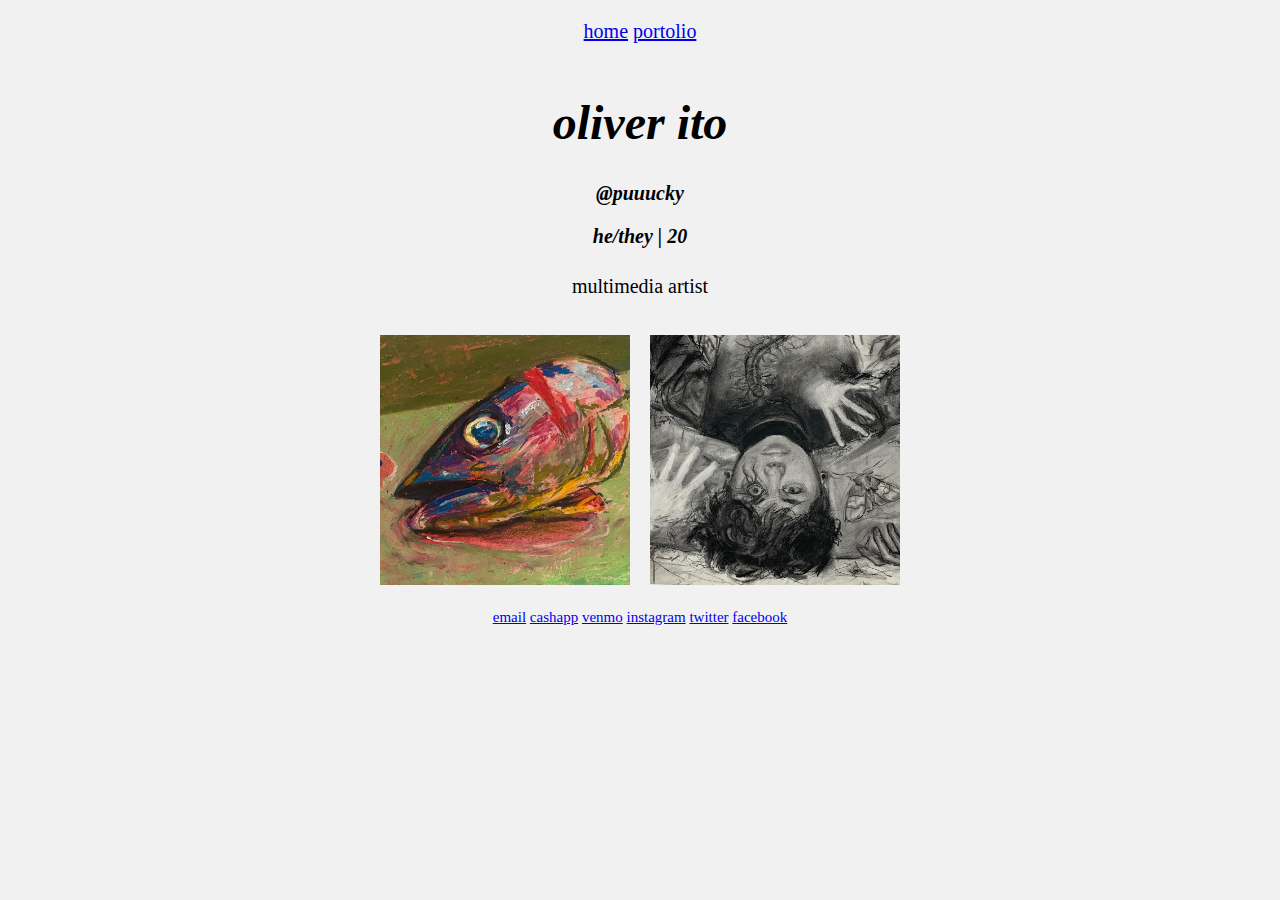
<file: index.html>
<!DOCTYPE html>
<html>
    <head>
        <link rel="stylesheet" href="style.css"/>
    </head>
    <body>
        <header>
            <a href="index.html">home</a>
            <a href="portfolio.html">portolio</a>
        </header>
        <h1>oliver ito</h1>
        <h3>@puuucky</h3>
        <h3>he/they | 20</h3>
        <h4>multimedia artist</h4>
        <div class="highlights">
            <a href="fish.html"><img src="images/fish/fish.png"></a>
            <a href="bugs.html"><img src="images/bugs/bugs.png"></a>
        </div>
        <footer>
            <a href="https://oliverito0522@gmail.com/">email</a>
            <a href="https://cash.app/$puucky/">cashapp</a>
            <a href="https://account.venmo.com/u/Oliver-Ito">venmo</a>
            <a href="https://www.instagram.com/accounts/login/?next=https%3A%2F%2Fwww.instagram.com%2Foliver._.ito%2F">instagram</a>
            <a href="https://twitter.com/puuucky/">twitter</a>
            <a href="https://www.facebook.com/people/Oliver-Ito/pfbid06NyCzQUuT5CxAZ95E8x7gtzbTpG7T5nWSc4dfMFQCYoJr97qWYxPZqpnJka61YYSl/">facebook</a>
        </footer>
    </body>
</html>
</file>
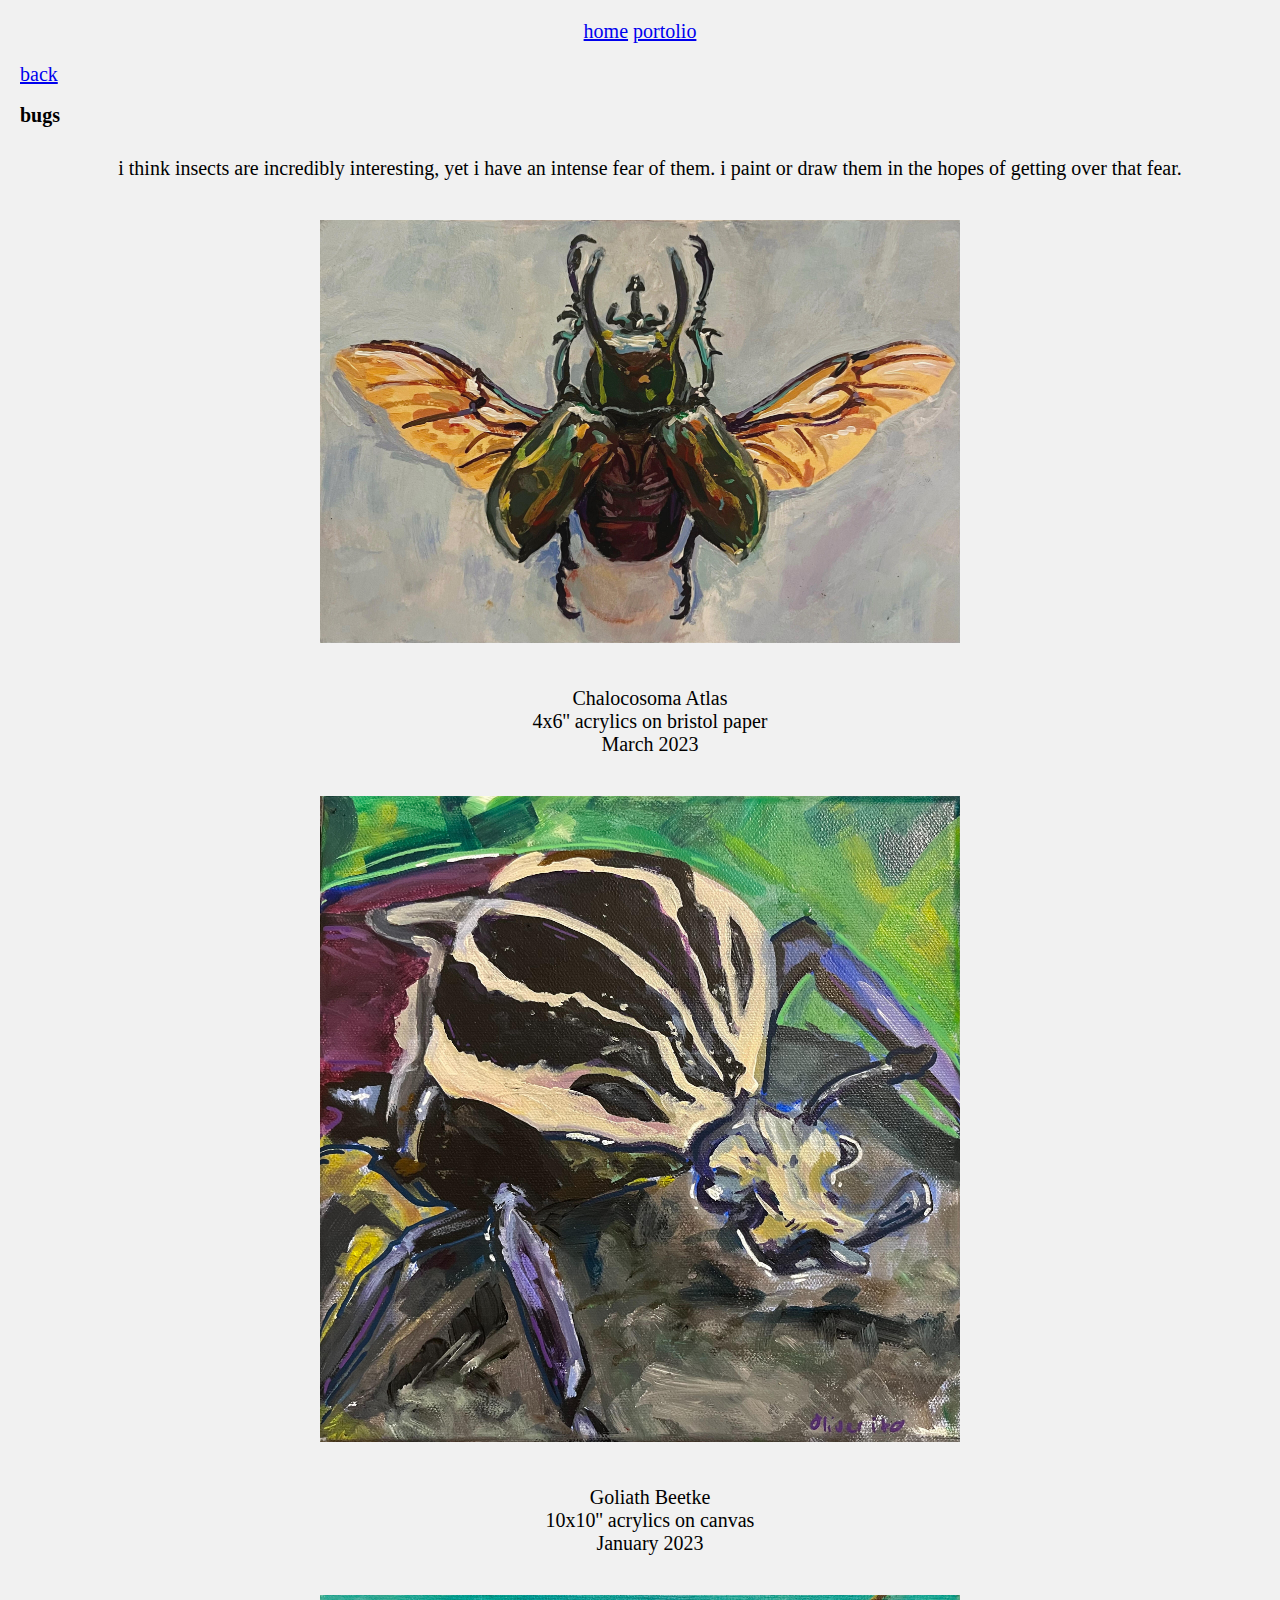
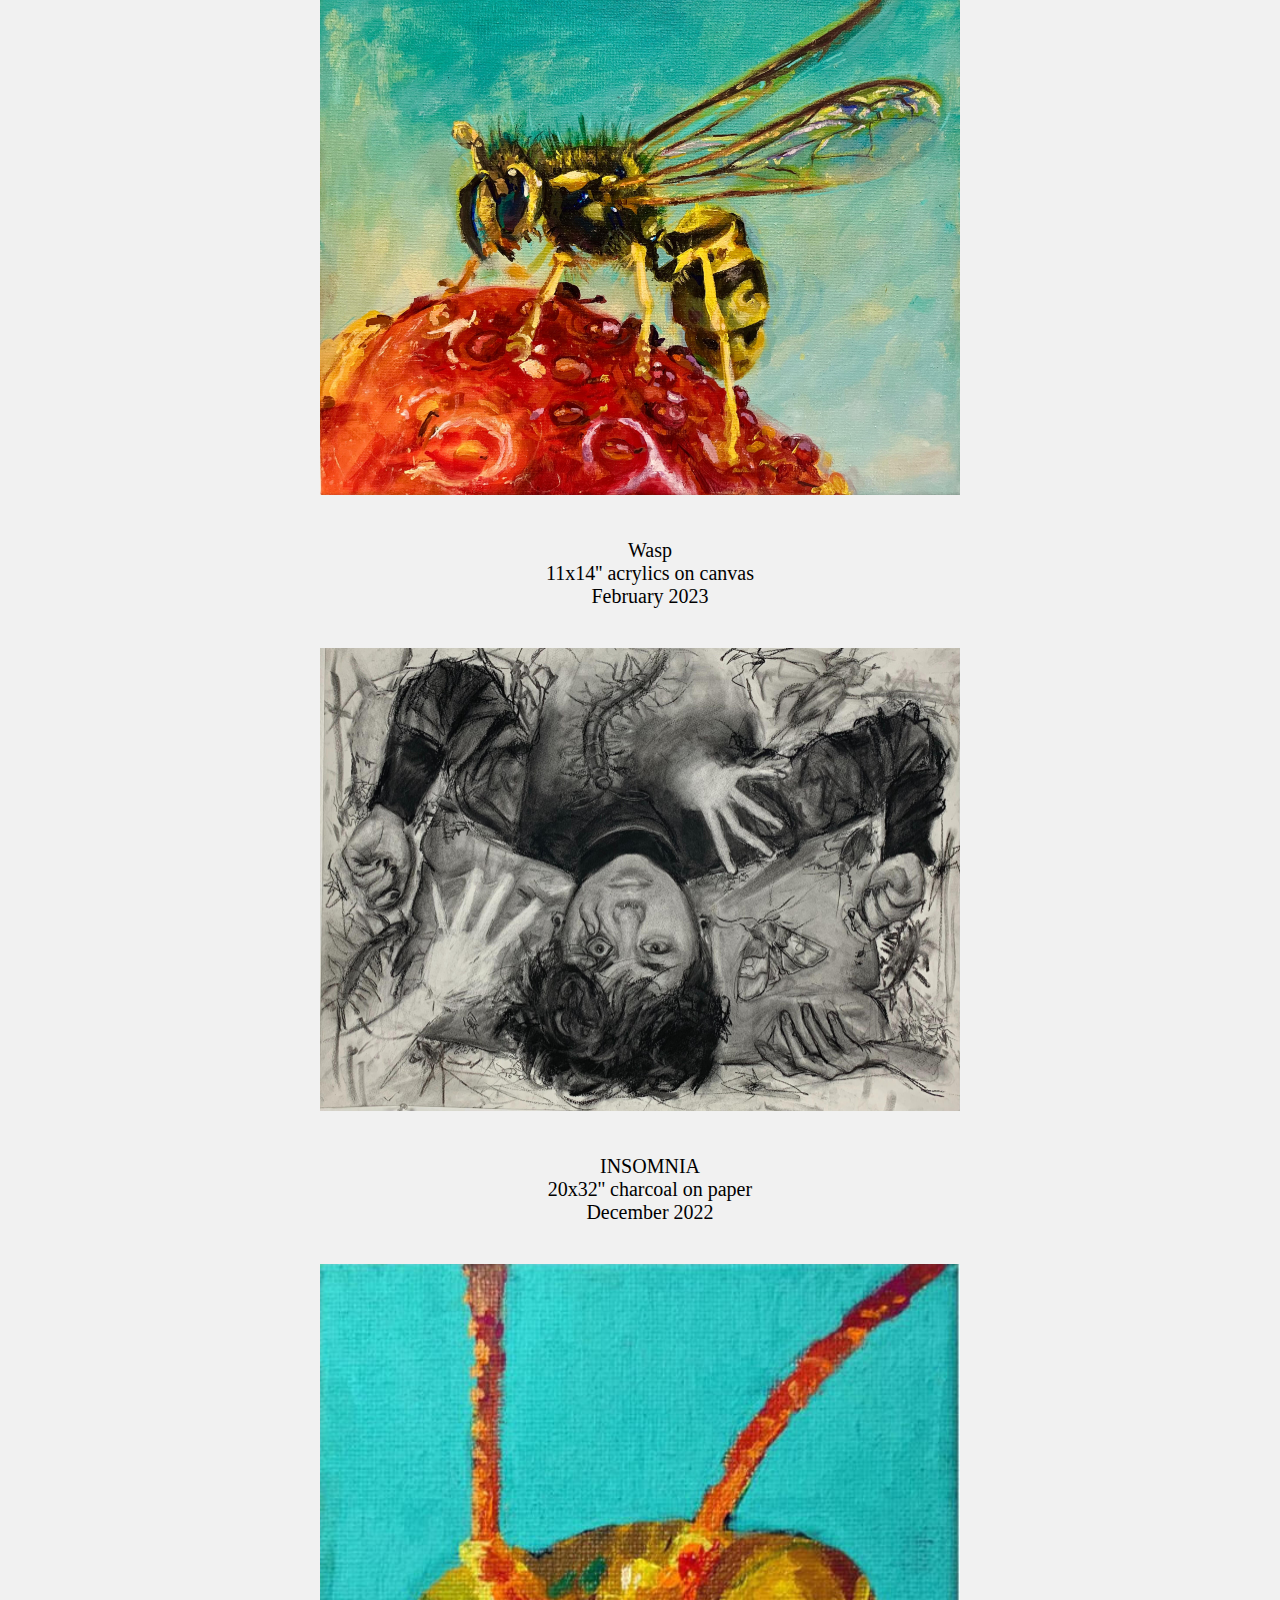
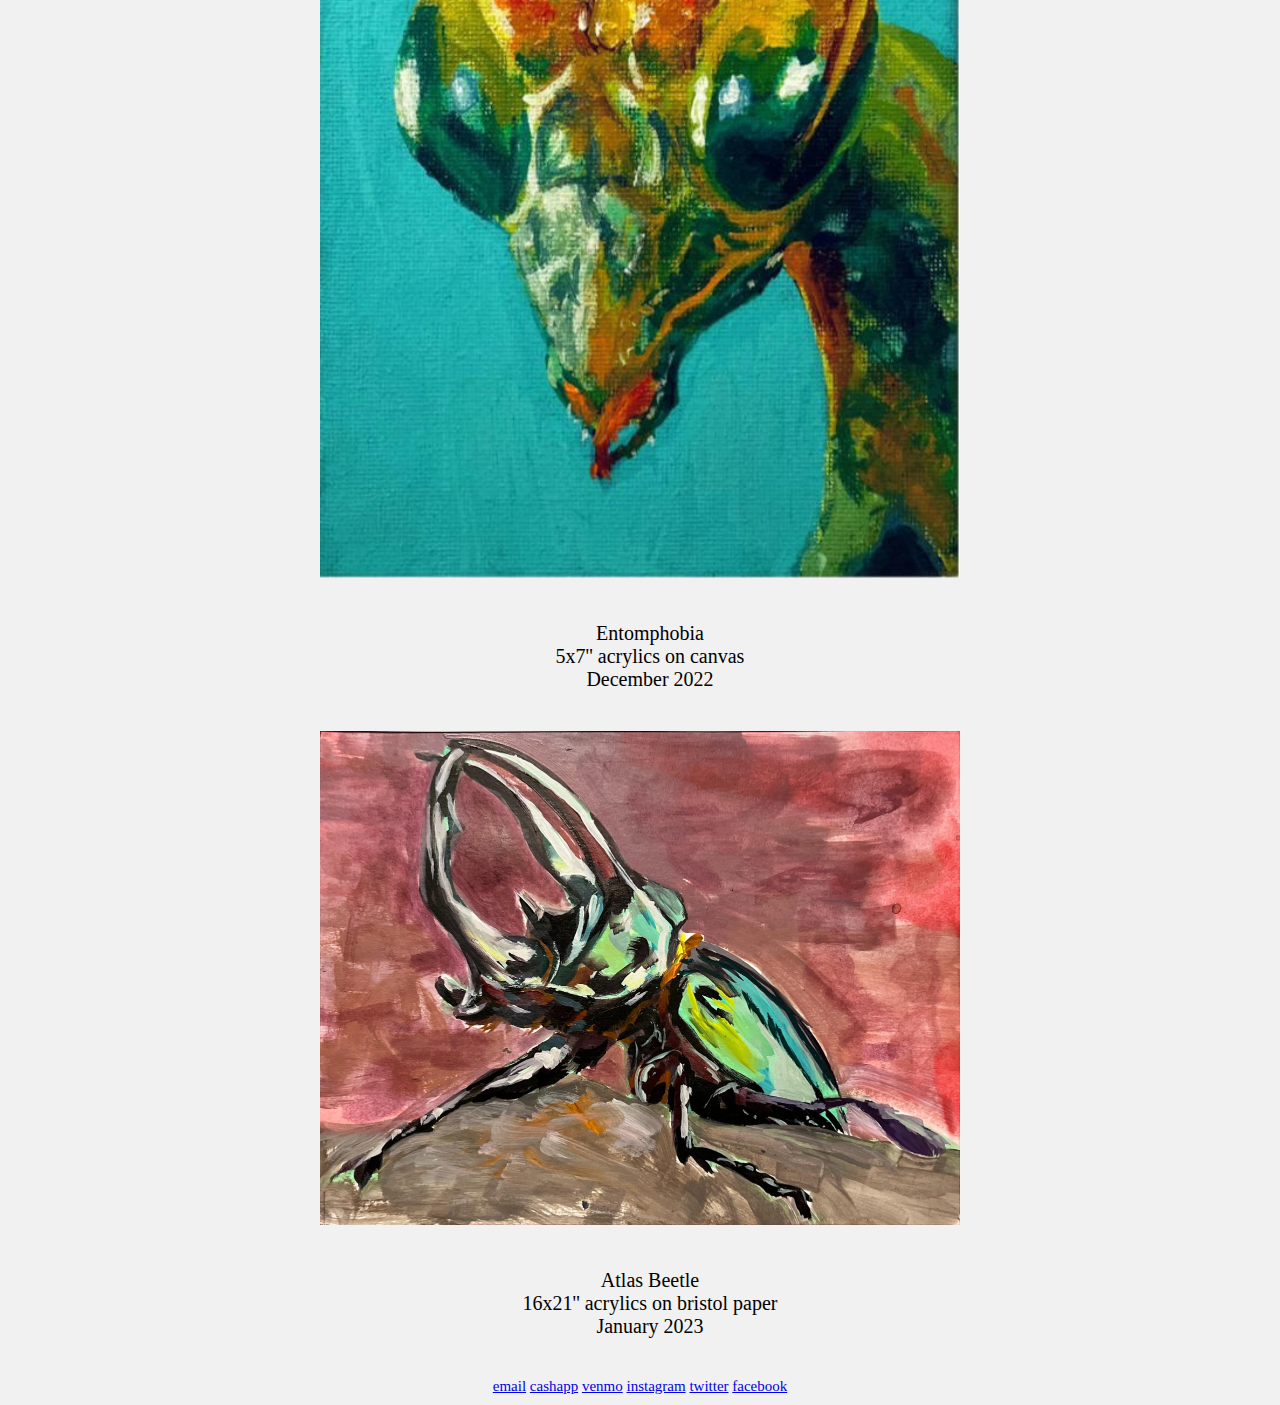
<file: bugs.html>
<!DOCTYPE html>
<html>
    <head>
        <link rel="stylesheet" href="style.css" />
    </head>
    <body>
        <header>
            <a href="index.html">home</a>
            <a href="portfolio.html">portolio</a>
        </header>
        <div class="back">
            <a href="more_information.html">back</a>
        </div>
        <br>
        <strong class="category">bugs</strong>
        <div class="content">
            <div class="description">
                <p>i think insects are incredibly interesting, yet i have an intense fear of them. i paint or draw them in the hopes of getting over that fear.</p>
            </div>
            <img src="images/bugs/chalocosoma_atlas.png">
            <p>Chalocosoma Atlas
                <br>4x6'' acrylics on bristol paper
                <br>March 2023
            </p>
            <img src="images/bugs/goliath_beetke.png">
            <p>Goliath Beetke
                <br>10x10'' acrylics on canvas
                <br>January 2023
            </p>
            <img src="images/bugs/wasp.png">
            <p>Wasp
                <br>11x14'' acrylics on canvas
                <br>February 2023
            </p>
            <img src="images/bugs/insomnia.png">
            <p>INSOMNIA
                <br>20x32'' charcoal on paper
                <br>December 2022
            </p>
            <img src="images/bugs/entomphobia.png">
            <p>Entomphobia
                <br>5x7'' acrylics on canvas
                <br>December 2022
            </p>
            <img src="images/bugs/atlas_beetle.png">
            <p>Atlas Beetle
                <br>16x21'' acrylics on bristol paper
                <br>January 2023
            </p>
        </div>
        <footer>
            <a href="https://oliverito0522@gmail.com/">email</a>
            <a href="https://cash.app/$puucky/">cashapp</a>
            <a href="https://account.venmo.com/u/Oliver-Ito">venmo</a>
            <a href="https://instagram.com/oliver._.ito/">instagram</a>
            <a href="https://twitter.com/puuucky/">twitter</a>
            <a href="https://facebook.com/people/Oliver-Ito/">facebook</a>
        </footer>
    </body>
</html>
</file>
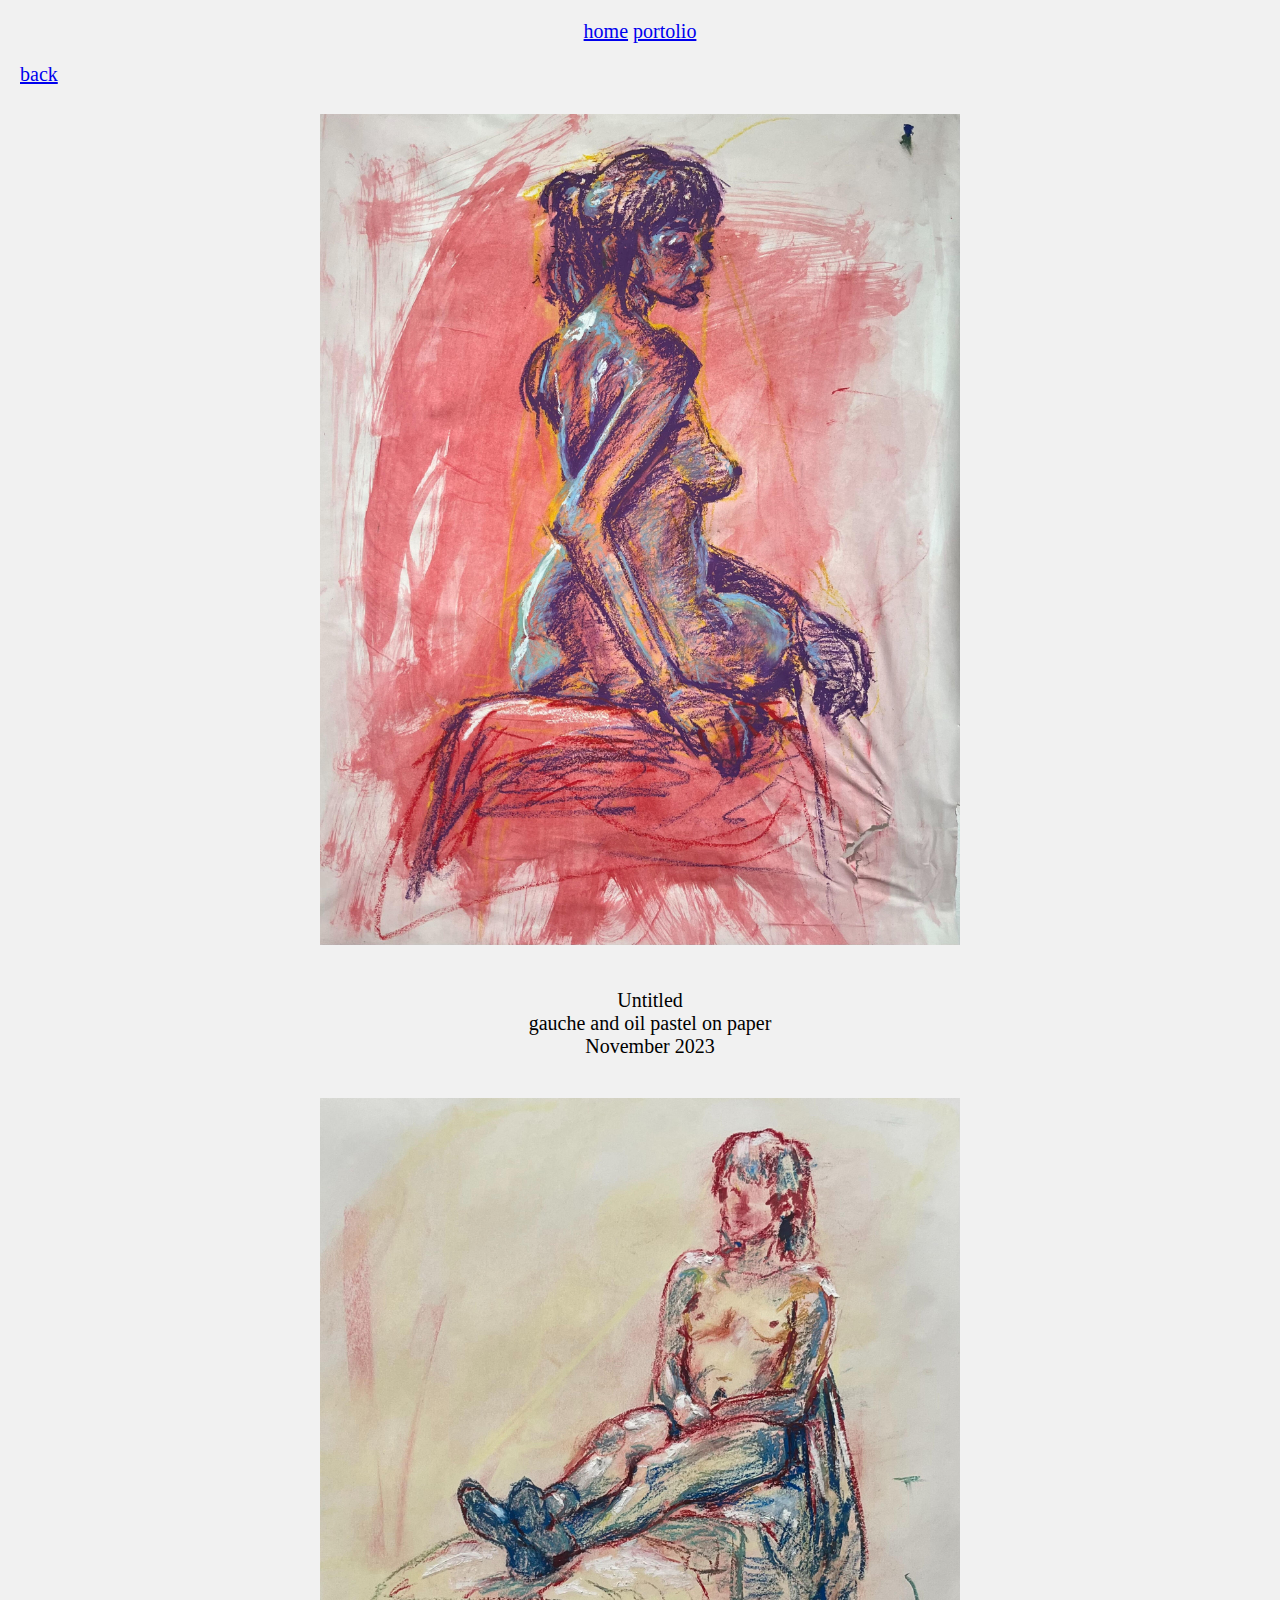
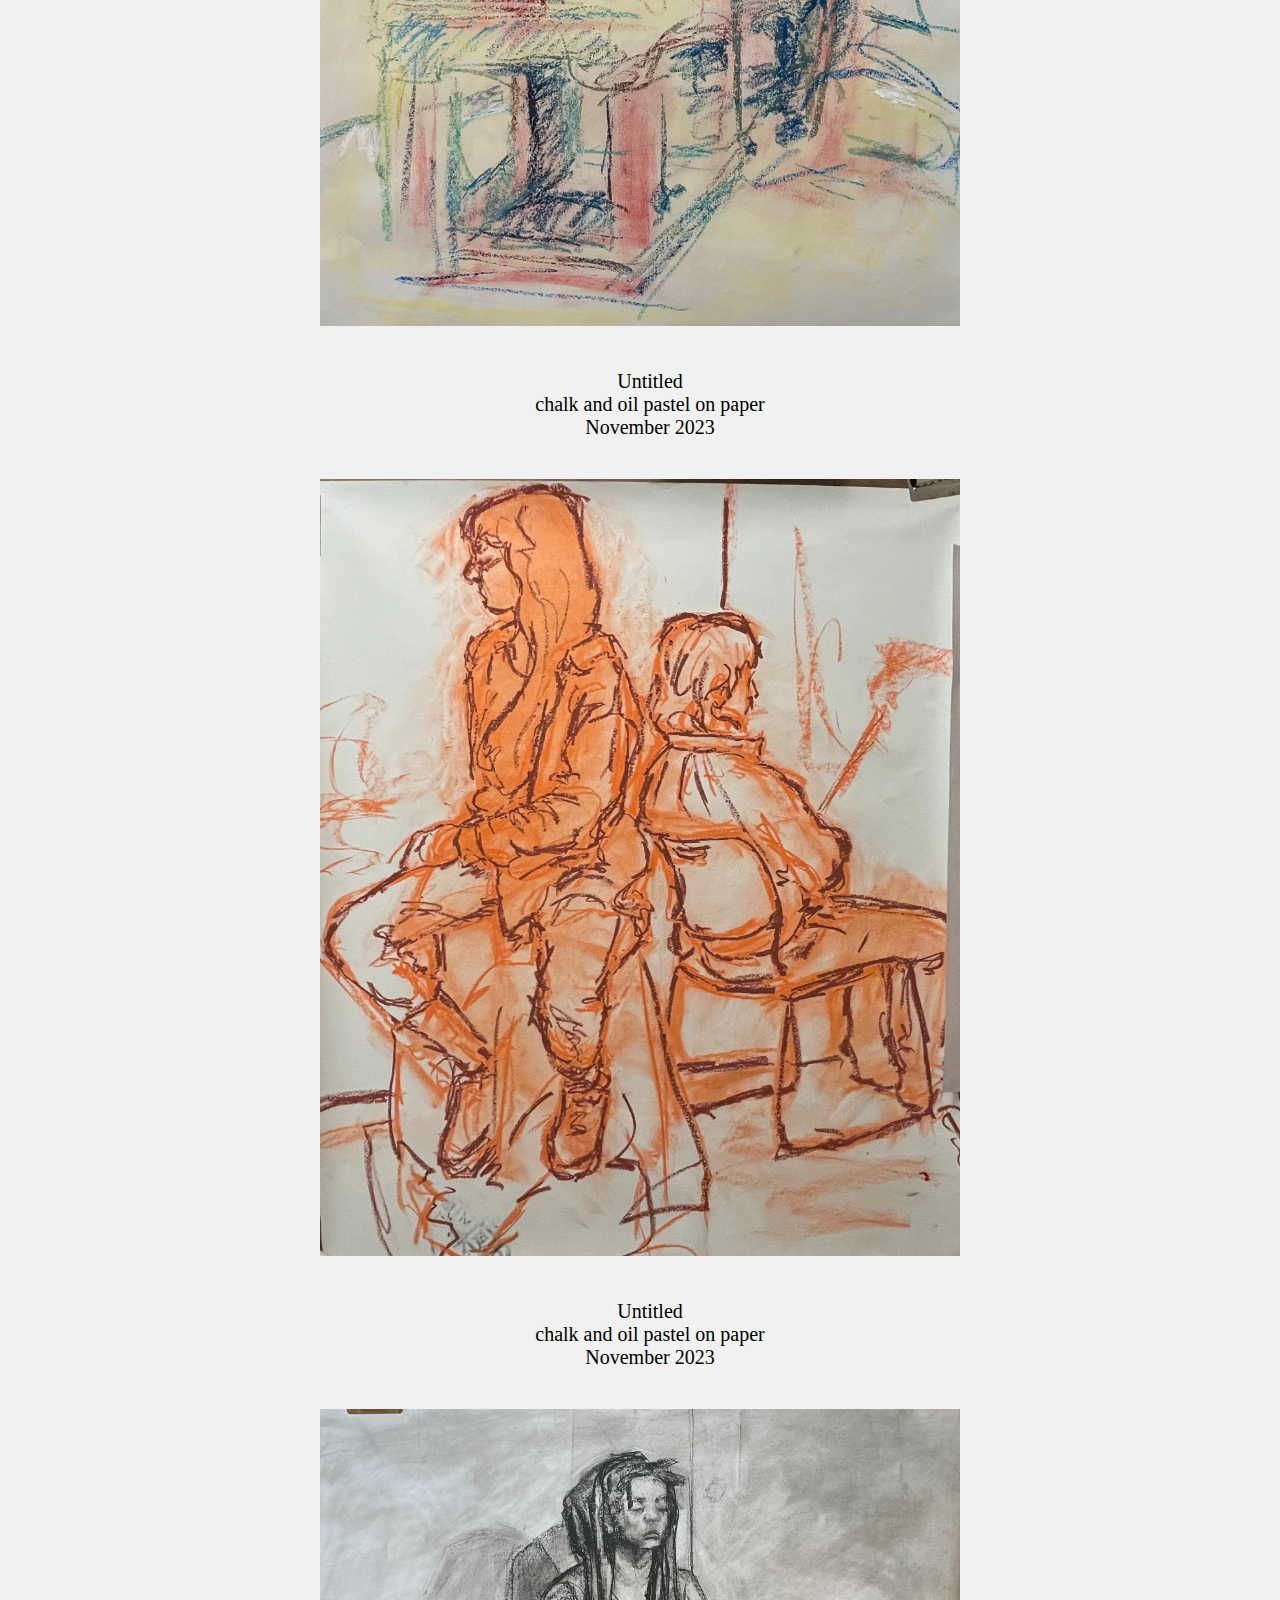
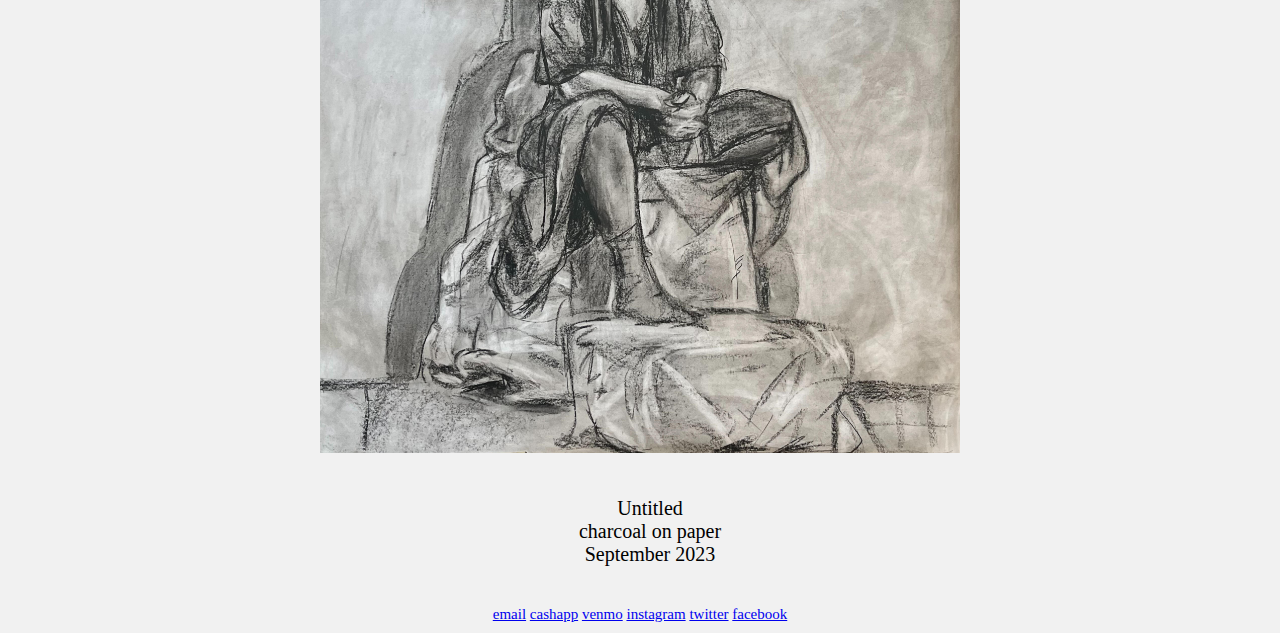
<file: figureative_work.html>
<!DOCTYPE html>
<html>
    <head>
        <link rel="stylesheet" href="style.css" />
    </head>
    <body>
        <header>
            <a href="index.html">home</a>
            <a href="portfolio.html">portolio</a>
        </header>
        <div class="back">
            <a href="more_information.html">back</a>
        </div>
        <br>
        <div class="content">
            <img src="images/figureative_work/untitled_1.png">
            <p>Untitled
                <br>gauche and oil pastel on paper
                <br>November 2023          
            </p>
            <img src="images/figureative_work/untitled_2.png">
            <p>Untitled
                <br>chalk and oil pastel on paper
                <br>November 2023          
            </p>
            <img src="images/figureative_work/untitled_3.png">
            <p>Untitled
                <br>chalk and oil pastel on paper
                <br>November 2023          
            </p>
            <img src="images/figureative_work/untitled_4.png">
            <p>Untitled
                <br>charcoal on paper
                <br>September 2023          
            </p>
        </div>
        <footer>
            <a href="https://oliverito0522@gmail.com/">email</a>
            <a href="https://cash.app/$puucky/">cashapp</a>
            <a href="https://account.venmo.com/u/Oliver-Ito">venmo</a>
            <a href="https://instagram.com/oliver._.ito/">instagram</a>
            <a href="https://twitter.com/puuucky/">twitter</a>
            <a href="https://facebook.com/people/Oliver-Ito/">facebook</a>
        </footer>
    </body>
</html>
</file>
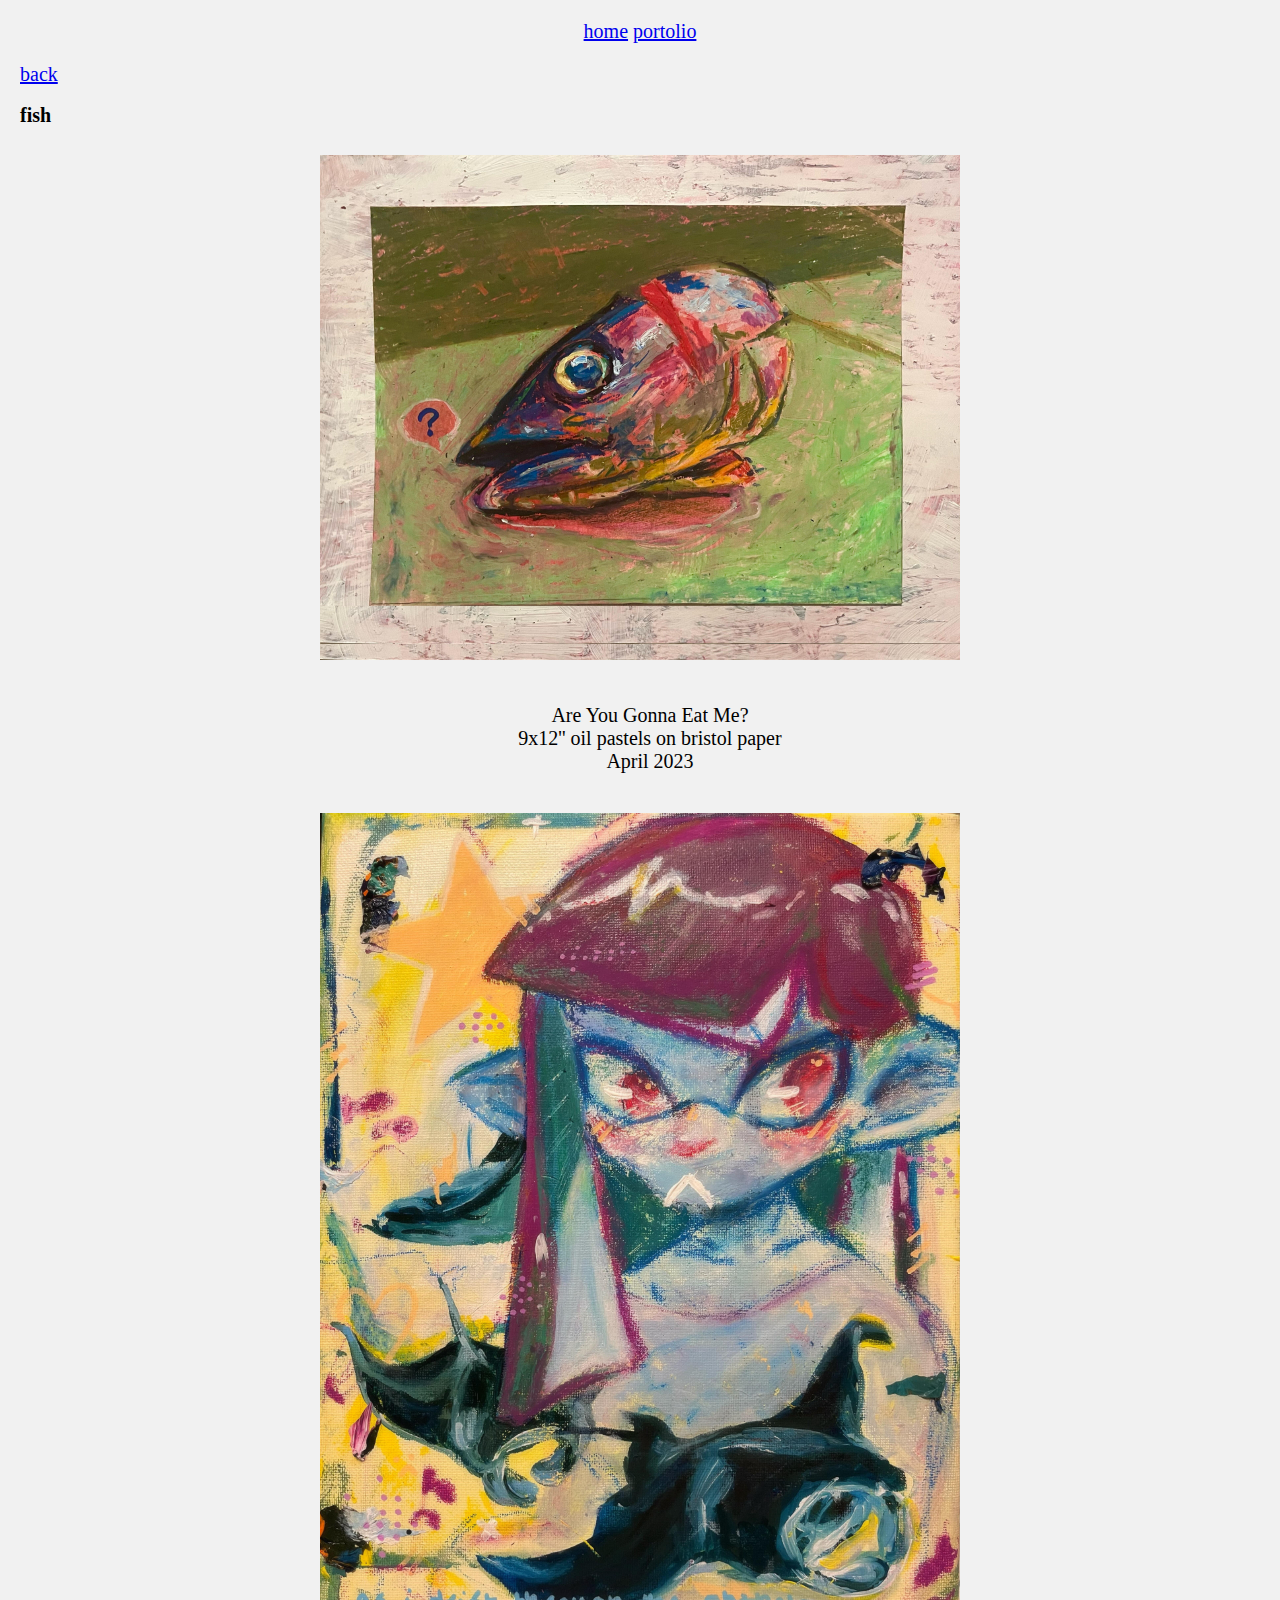
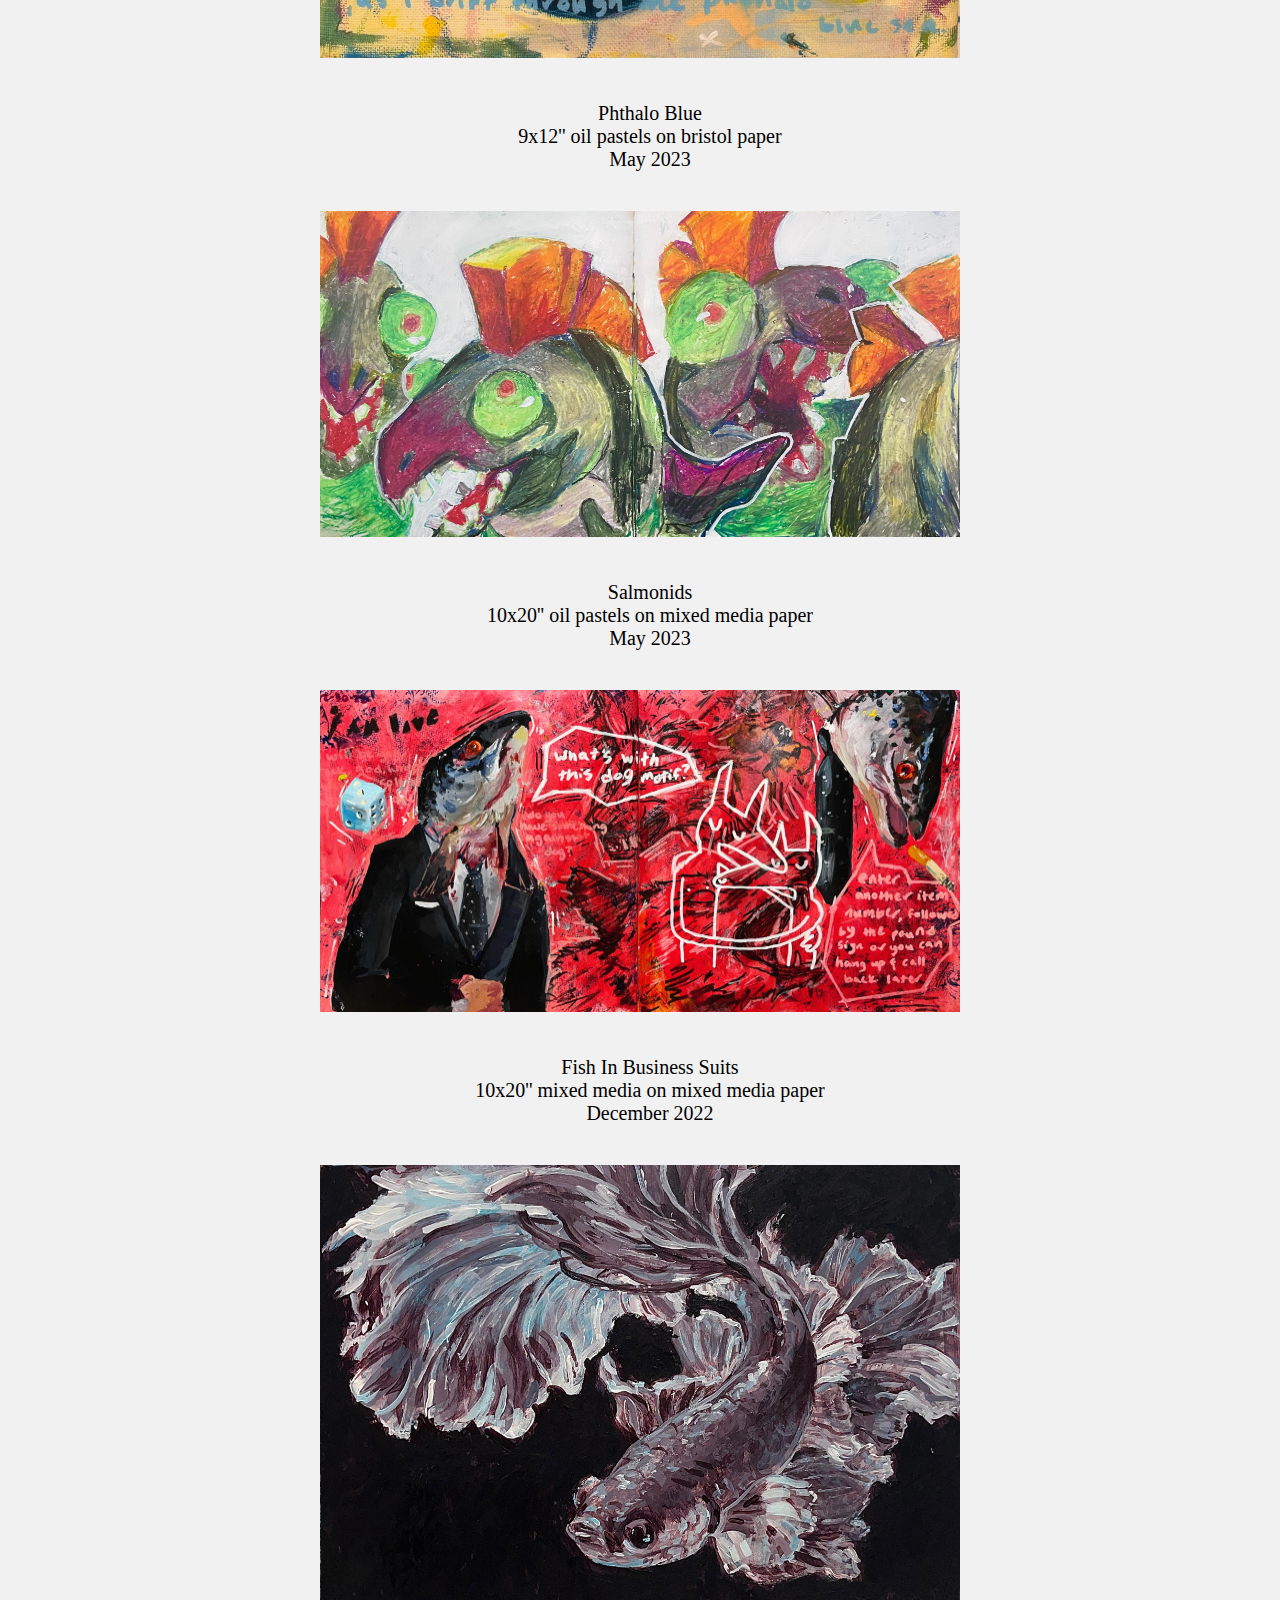
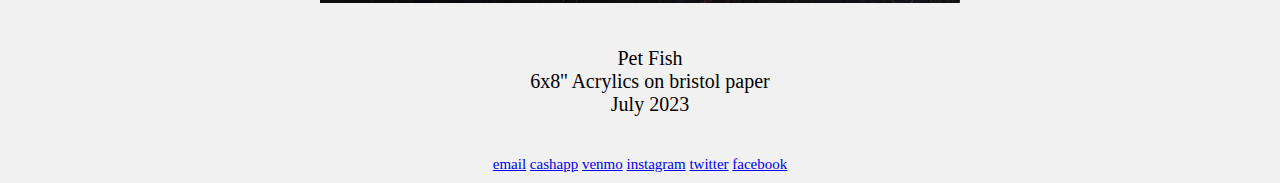
<file: fish.html>
<!DOCTYPE html>
<html>
    <head>
        <link rel="stylesheet" href="style.css" />
    </head>
    <body>
        <header>
            <a href="index.html">home</a>
            <a href="portfolio.html">portolio</a>
        </header>
        <div class="back">
            <a href="more_information.html">back</a>
        </div>
        <br>
        <strong class="category">fish</strong>
        <br>
        <div class="content">
            <img src="images/fish/are_you_gonna_eat_me.png" id="are_you_gonna_eat_me">
            <p>Are You Gonna Eat Me?
                <br>9x12'' oil pastels on bristol paper
                <br>April 2023
            </p>
            <img src="images/fish/phthalo_blue.png" id="phthalo_blue">
            <p>Phthalo Blue
                <br>9x12'' oil pastels on bristol paper
                <br>May 2023
            </p>
            <img src="images/fish/salmonids.png" id="salmonids">
            <p>Salmonids
                <br>10x20'' oil pastels on mixed media paper
                <br>May 2023
            </p>
            <img src="images/fish/fish_in_business_suits.png" id="fish_in_business_suits">
            <p>Fish In Business Suits
                <br>10x20'' mixed media on mixed media paper
                <br>December 2022
            </p>
            <img src="images/fish/pet_fish.png" id="pet_fish">
            <p>Pet Fish
                <br>6x8'' Acrylics on bristol paper
                <br>July 2023
            </p>
        </div>
        <footer>
            <a href="https://oliverito0522@gmail.com/">email</a>
            <a href="https://cash.app/$puucky/">cashapp</a>
            <a href="https://account.venmo.com/u/Oliver-Ito">venmo</a>
            <a href="https://instagram.com/oliver._.ito/">instagram</a>
            <a href="https://twitter.com/puuucky/">twitter</a>
            <a href="https://facebook.com/people/Oliver-Ito/">facebook</a>
        </footer>
    </body>
</html>
</file>
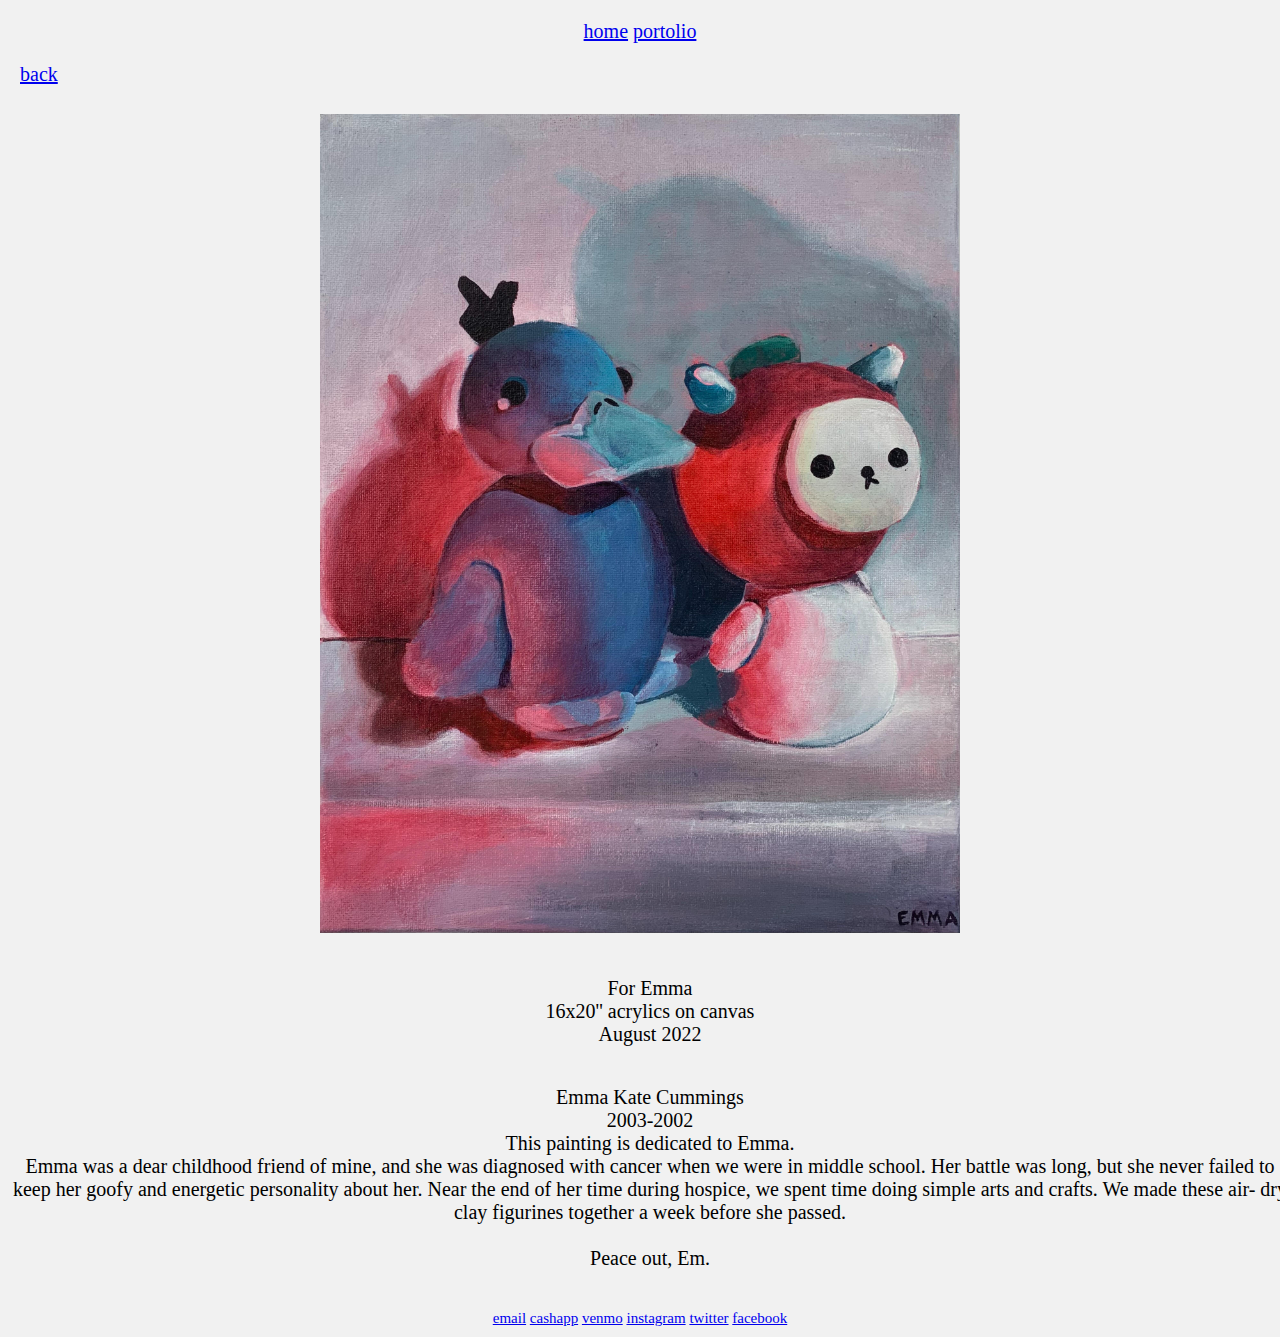
<file: for_emma.html>
<!DOCTYPE html>
<html>
    <head>
        <link rel="stylesheet" href="style.css" />
    </head>
    <body>
        <header>
            <a href="index.html">home</a>
            <a href="portfolio.html">portolio</a>
        </header>
        <div class="back">
            <a href="more_information.html">back</a>
        </div>
        <br>
        <div class="content">
            <img src="images/for_emma/for_emma.png">
            <p>For Emma
                <br>16x20'' acrylics on canvas
                <br>August 2022             
            </p>
            <p>Emma Kate Cummings
                <br>2003-2002
                <br>This painting is dedicated to Emma.
                <br>Emma was a dear childhood friend of mine, and she was diagnosed with cancer when we were in middle school. Her battle was long, but she never failed to keep her goofy and energetic personality about her. Near the end of her time during hospice, we spent time doing simple arts and crafts. We made these air- dry clay figurines together a week before she passed.
                <br>
                <br>Peace out, Em.
            </p>
        <footer>
            <a href="https://oliverito0522@gmail.com/">email</a>
            <a href="https://cash.app/$puucky/">cashapp</a>
            <a href="https://account.venmo.com/u/Oliver-Ito">venmo</a>
            <a href="https://instagram.com/oliver._.ito/">instagram</a>
            <a href="https://twitter.com/puuucky/">twitter</a>
            <a href="https://facebook.com/people/Oliver-Ito/">facebook</a>
        </footer>
    </body>
</html>
</file>
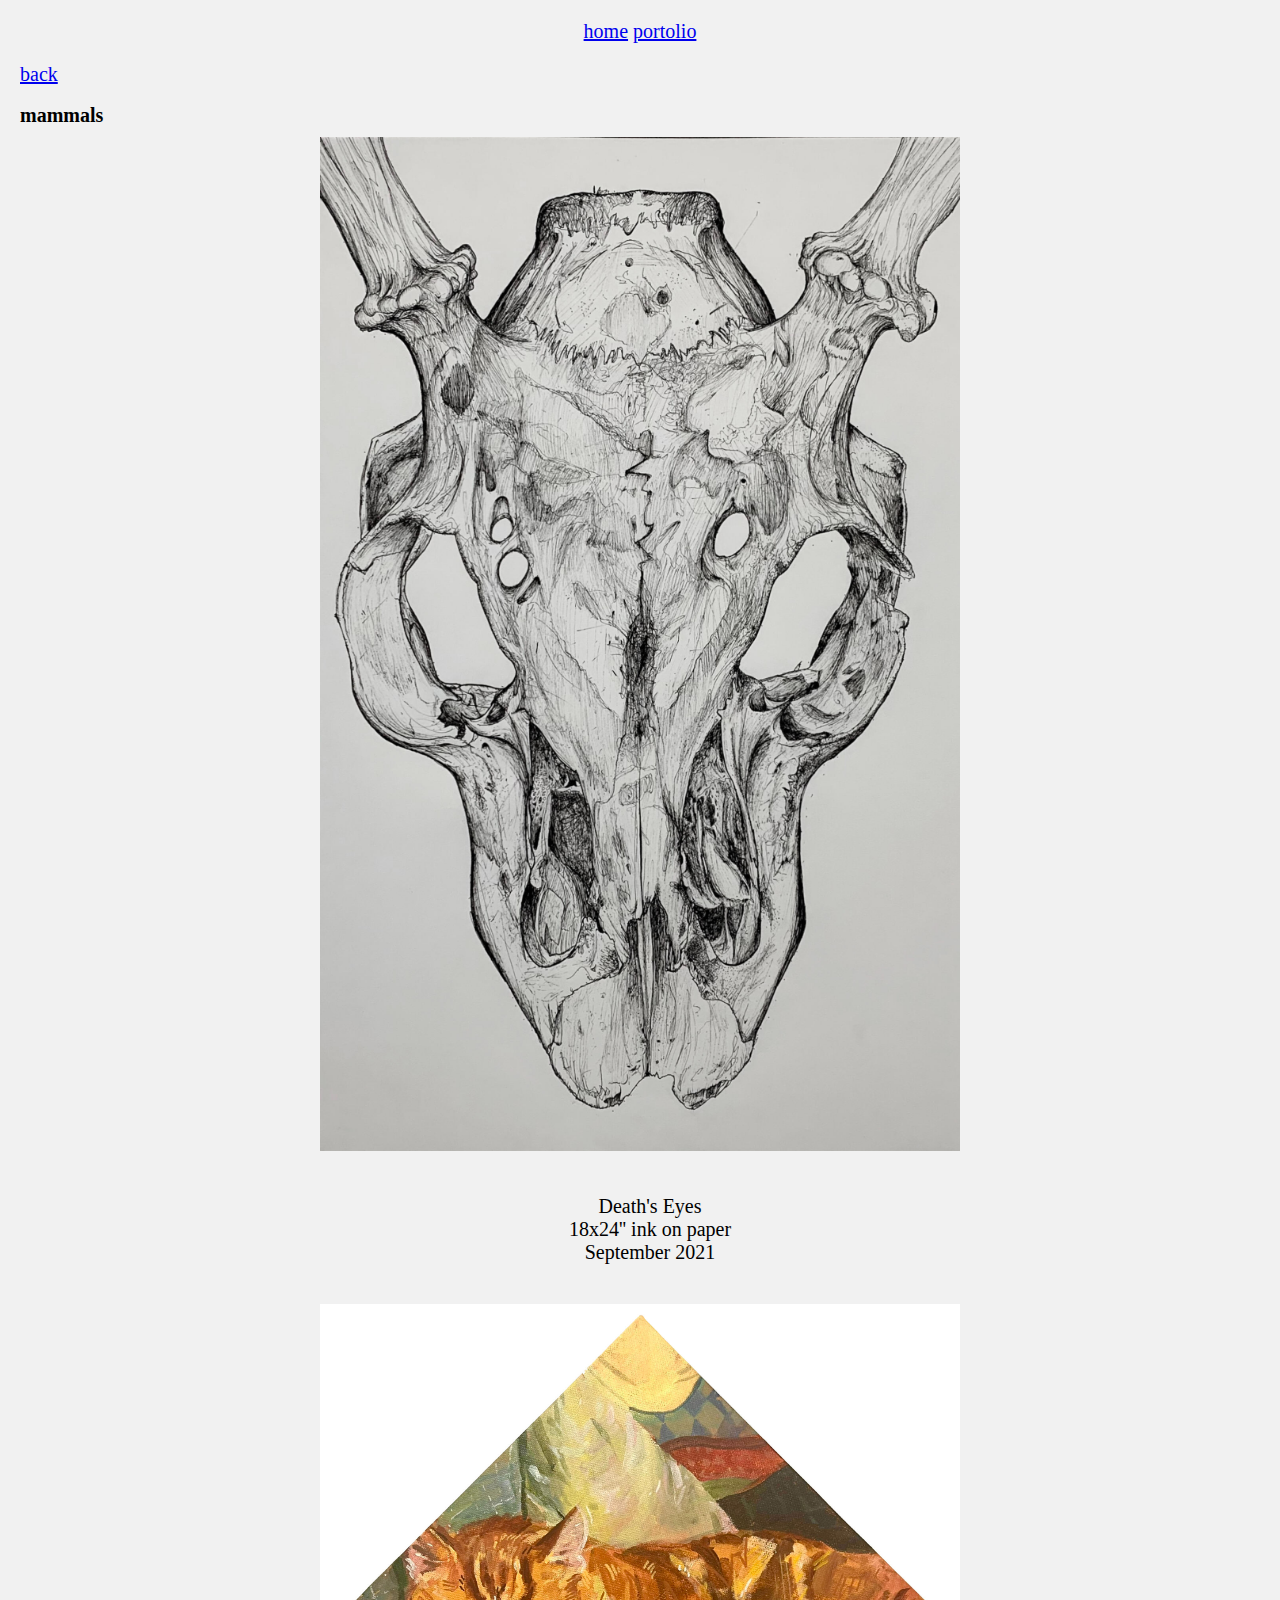
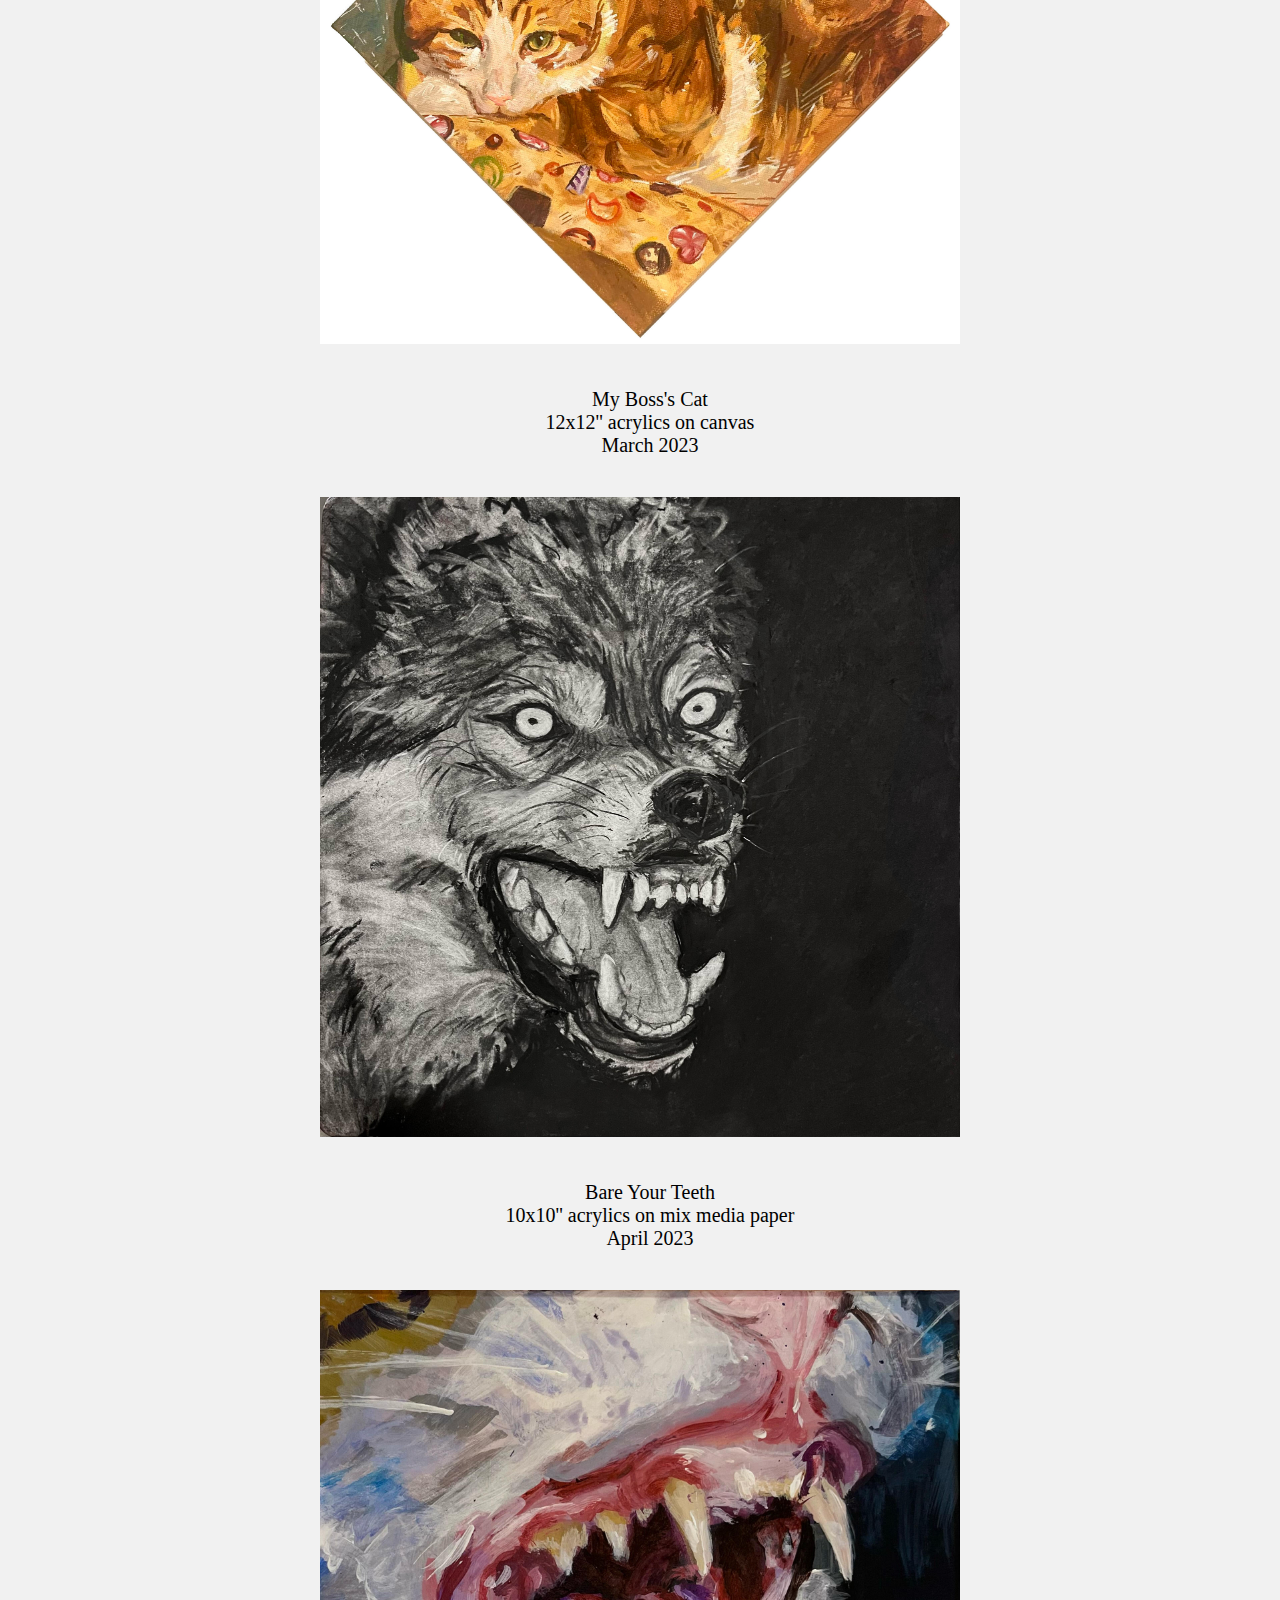
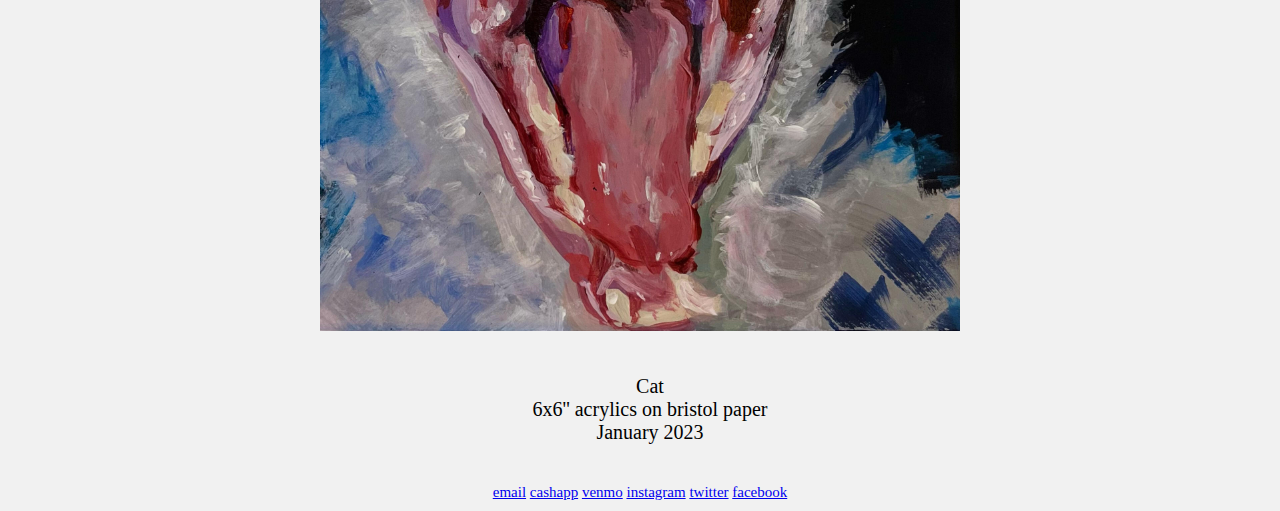
<file: mammals.html>
<!DOCTYPE html>
<html>
    <head>
        <link rel="stylesheet" href="style.css" />
    </head>
    <body>
        <header>
            <a href="index.html">home</a>
            <a href="portfolio.html">portolio</a>
        </header>
        <div class="back">
            <a href="more_information.html">back</a>
        </div>
        <br>
        <strong class="category">mammals</strong>
        <div class="content">
            <img src="images/mammals/deaths_eyes.png">
            <p>Death's Eyes
                <br>18x24'' ink on paper
                <br>September 2021                
            </p>
            <img src="images/mammals/my_boss_cat.png">
            <p>My Boss's Cat
                <br>12x12'' acrylics on canvas
                <br>March 2023
            </p>
            <img src="images/mammals/bare_your_teeth.png">
            <p>
                Bare Your Teeth
                <br>10x10'' acrylics on mix media paper
                <br>April 2023
            </p>
            <img src="images/mammals/cat.png">
            <p>Cat
                <br>6x6'' acrylics on bristol paper
                <br>January 2023
            </p>
        </div>
        <footer>
            <a href="https://oliverito0522@gmail.com/">email</a>
            <a href="https://cash.app/$puucky/">cashapp</a>
            <a href="https://account.venmo.com/u/Oliver-Ito">venmo</a>
            <a href="https://instagram.com/oliver._.ito/">instagram</a>
            <a href="https://twitter.com/puuucky/">twitter</a>
            <a href="https://facebook.com/people/Oliver-Ito/">facebook</a>
        </footer>
    </body>
</html>
</file>
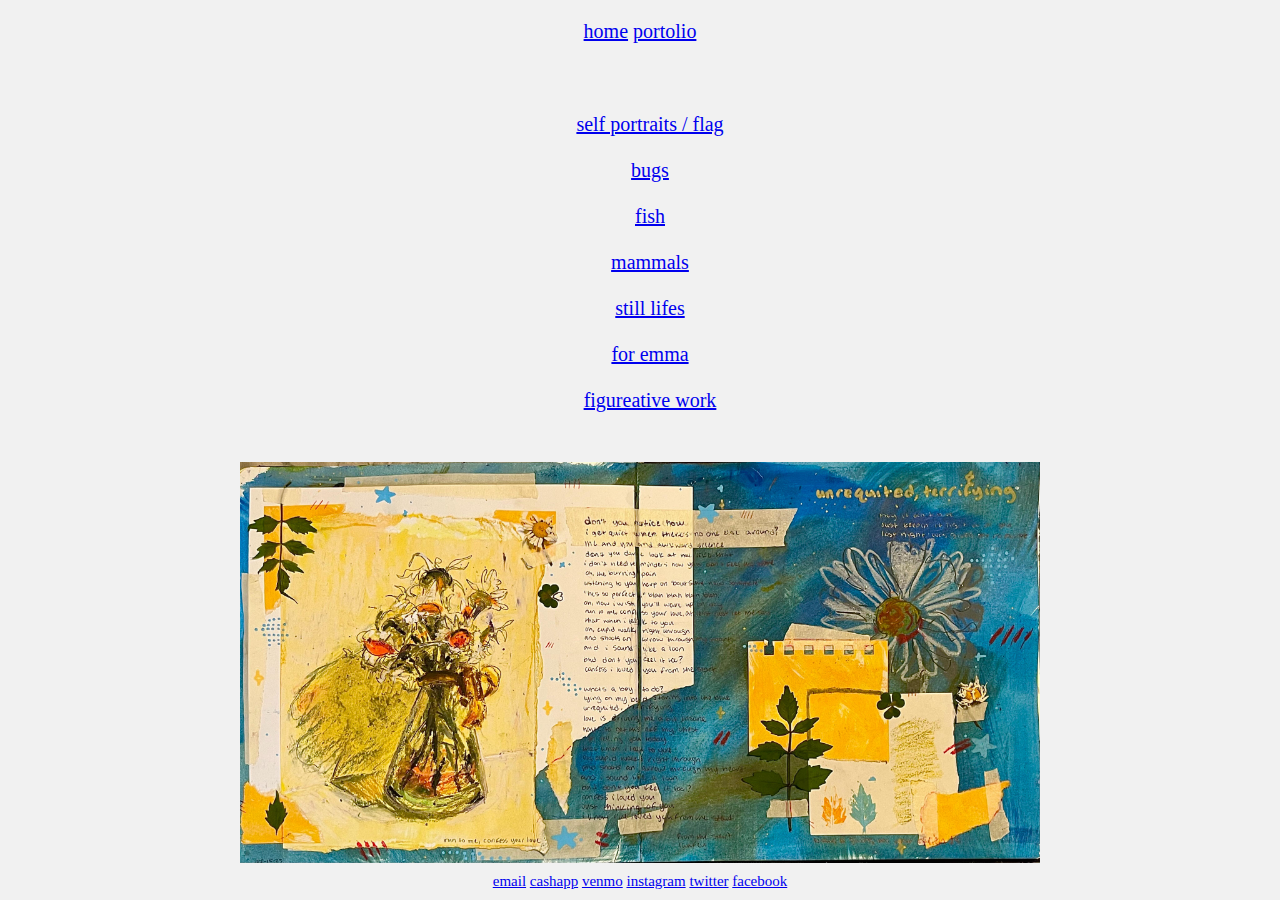
<file: more_information.html>
<!DOCTYPE html>
<html>
    <head>
        <link rel="stylesheet" href="style.css" />
    </head>
    <body>
        <header>
            <a href="index.html">home</a>
            <a href="portfolio.html">portolio</a>
        </header>
        <header>
            <!-- <ul> -->
            <p>
                <a href="portraits.html">self portraits / flag</a>
                <br>
                <br>
                <a href="bugs.html">bugs</a>
                <br>
                <br>
                <a href="fish.html">fish</a>
                <br>
                <br>
                <a href="mammals.html">mammals</a>
                <br>
                <br>
                <a href="still_lifes.html">still lifes</a>
                <br>
                <br>
                <a href="for_emma.html">for emma</a>
                <br>
                <br>
                <a href="figureative_work.html">figureative work</a>
            </p>
        </header>
        <img src="images/unrequited_terrifying.png" id="more_info">
        <footer>
            <a href="https://oliverito0522@gmail.com/">email</a>
            <a href="https://cash.app/$puucky/">cashapp</a>
            <a href="https://account.venmo.com/u/Oliver-Ito">venmo</a>
            <a href="https://instagram.com/oliver._.ito/">instagram</a>
            <a href="https://twitter.com/puuucky/">twitter</a>
            <a href="https://facebook.com/people/Oliver-Ito/">facebook</a>
        </footer>
    </body>
</html>
</file>
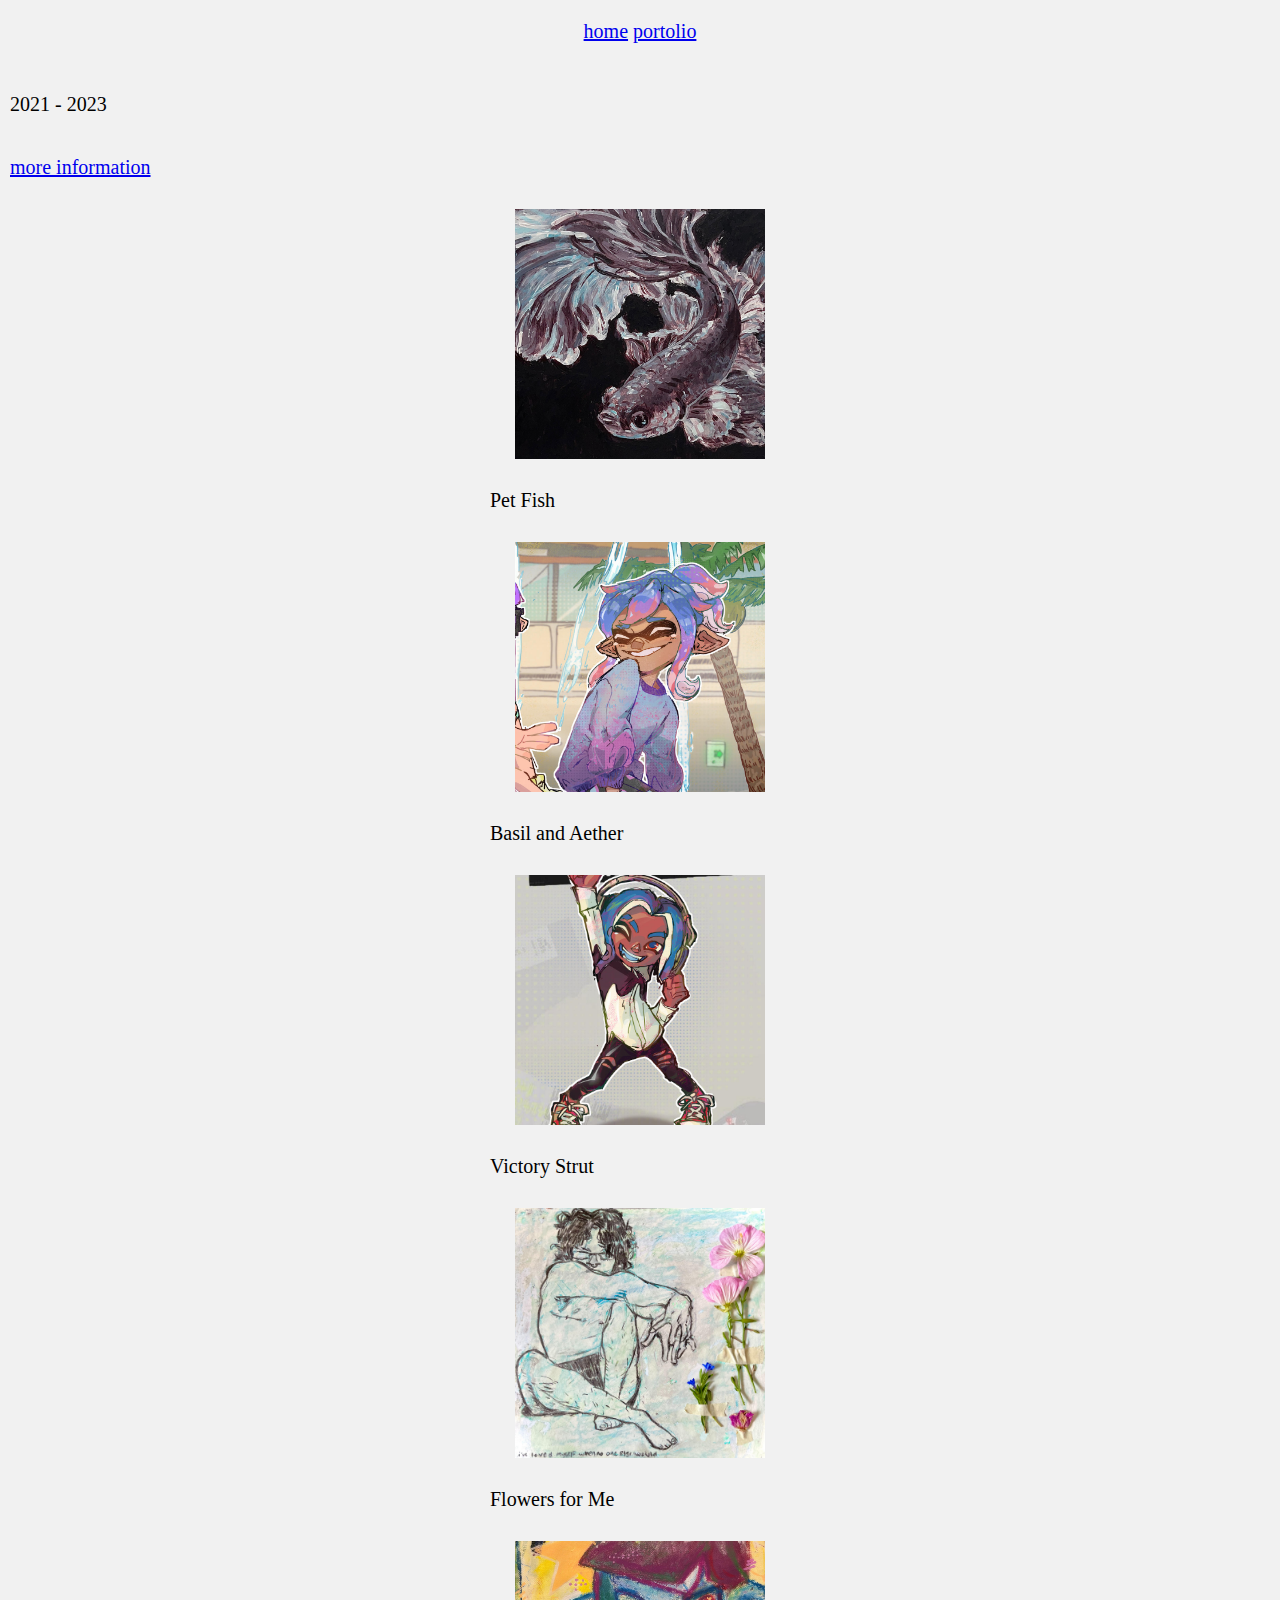
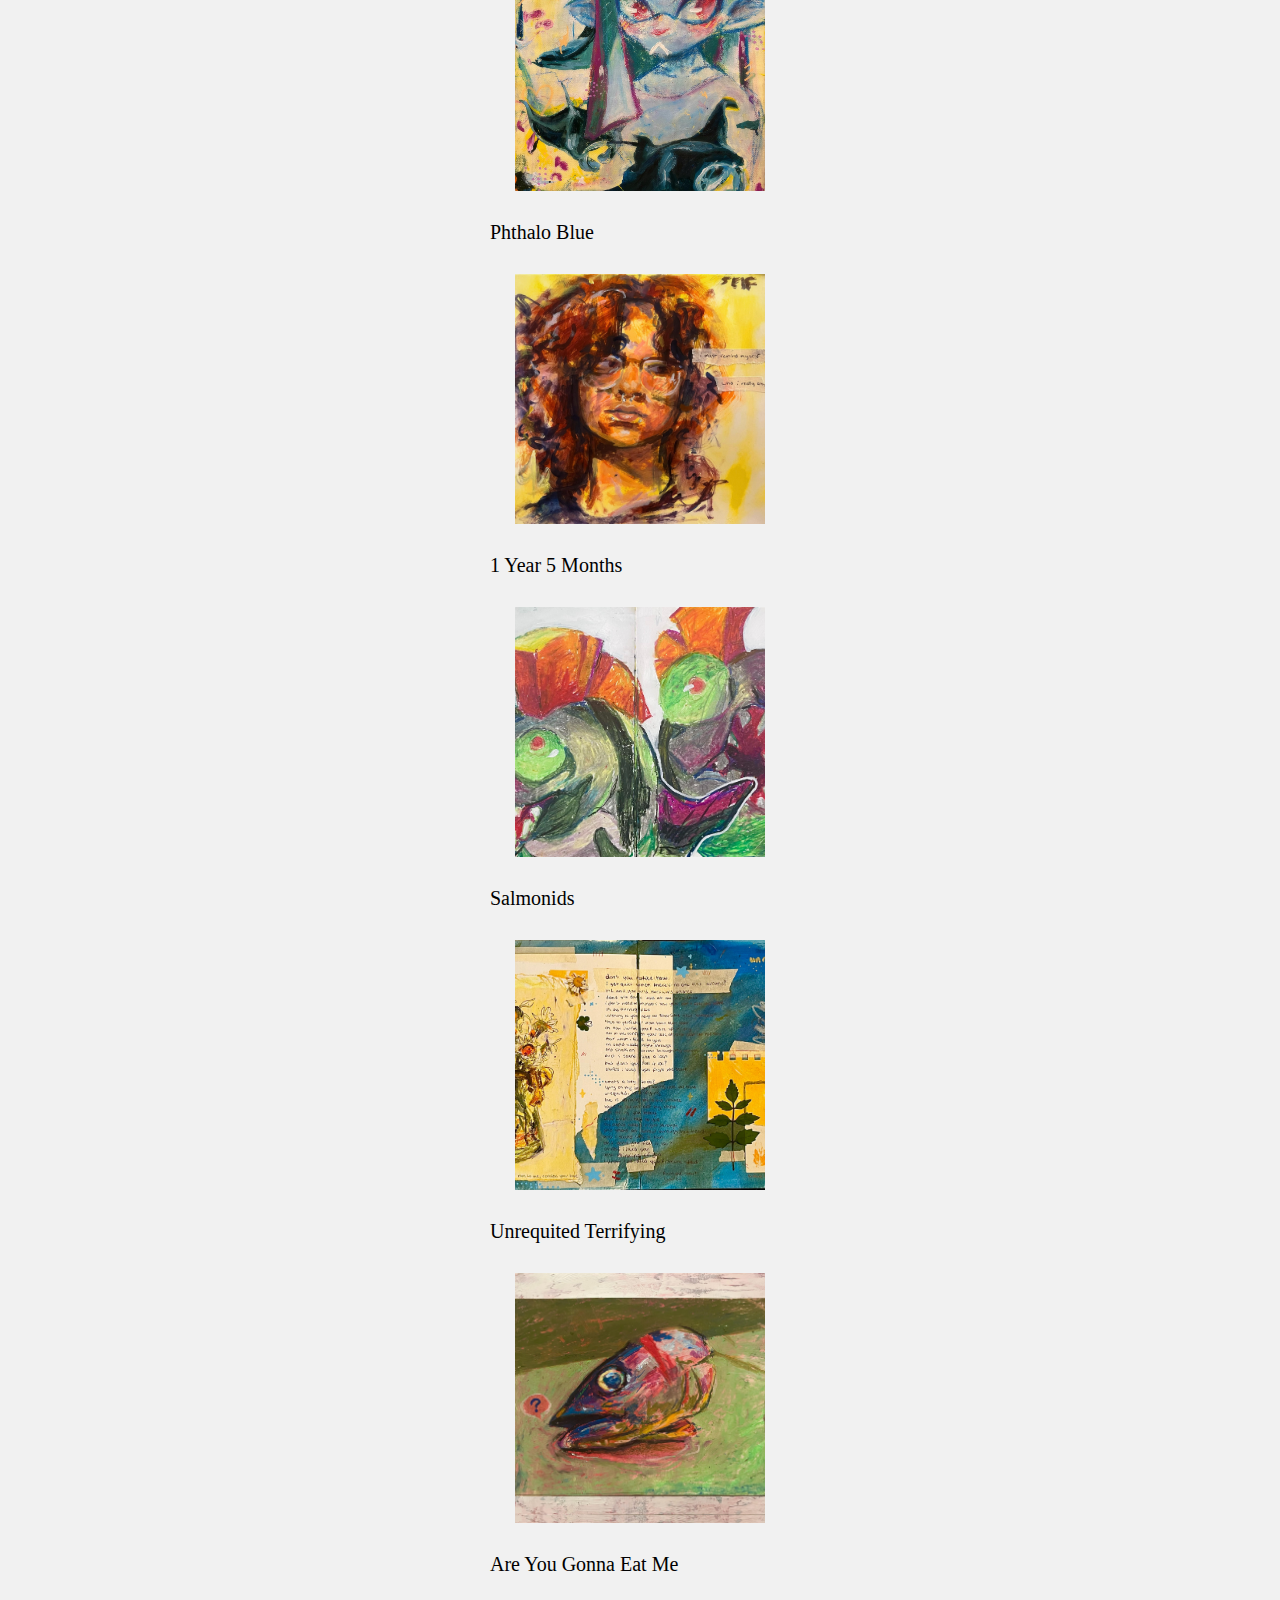
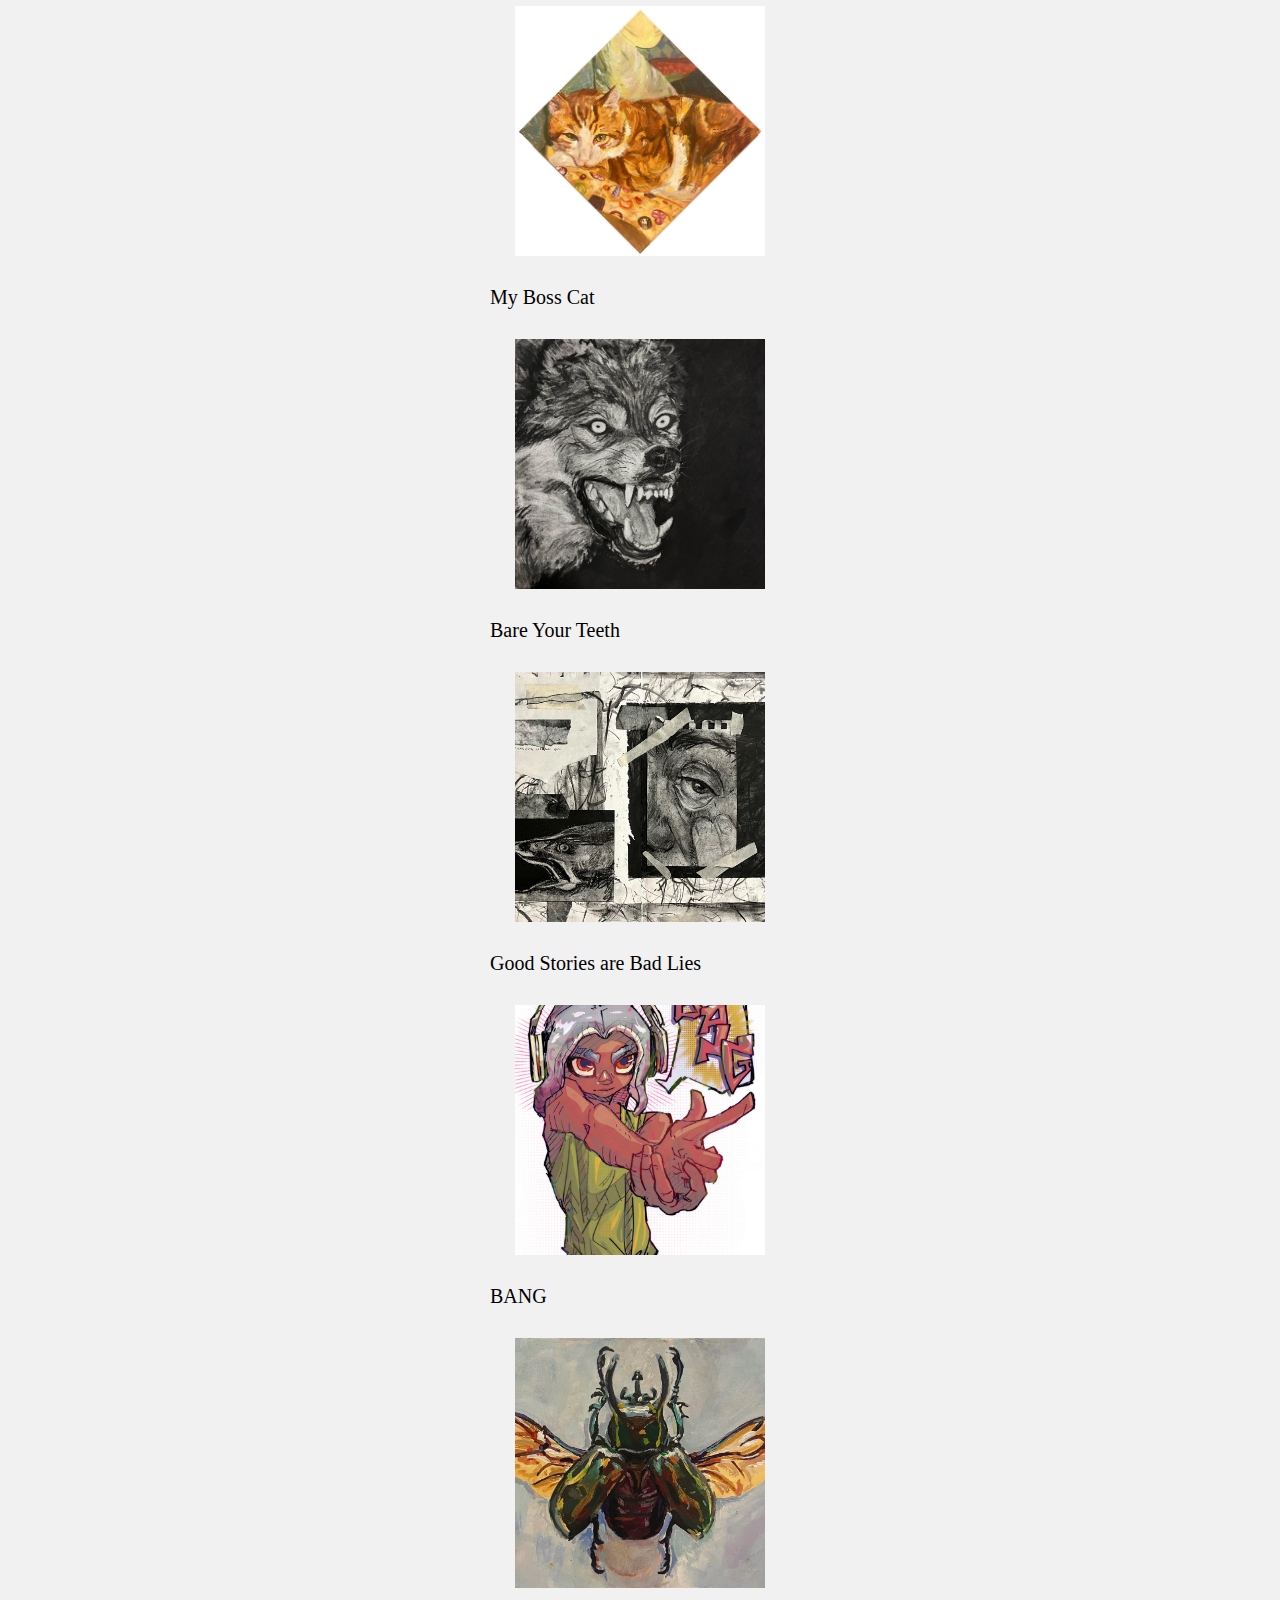
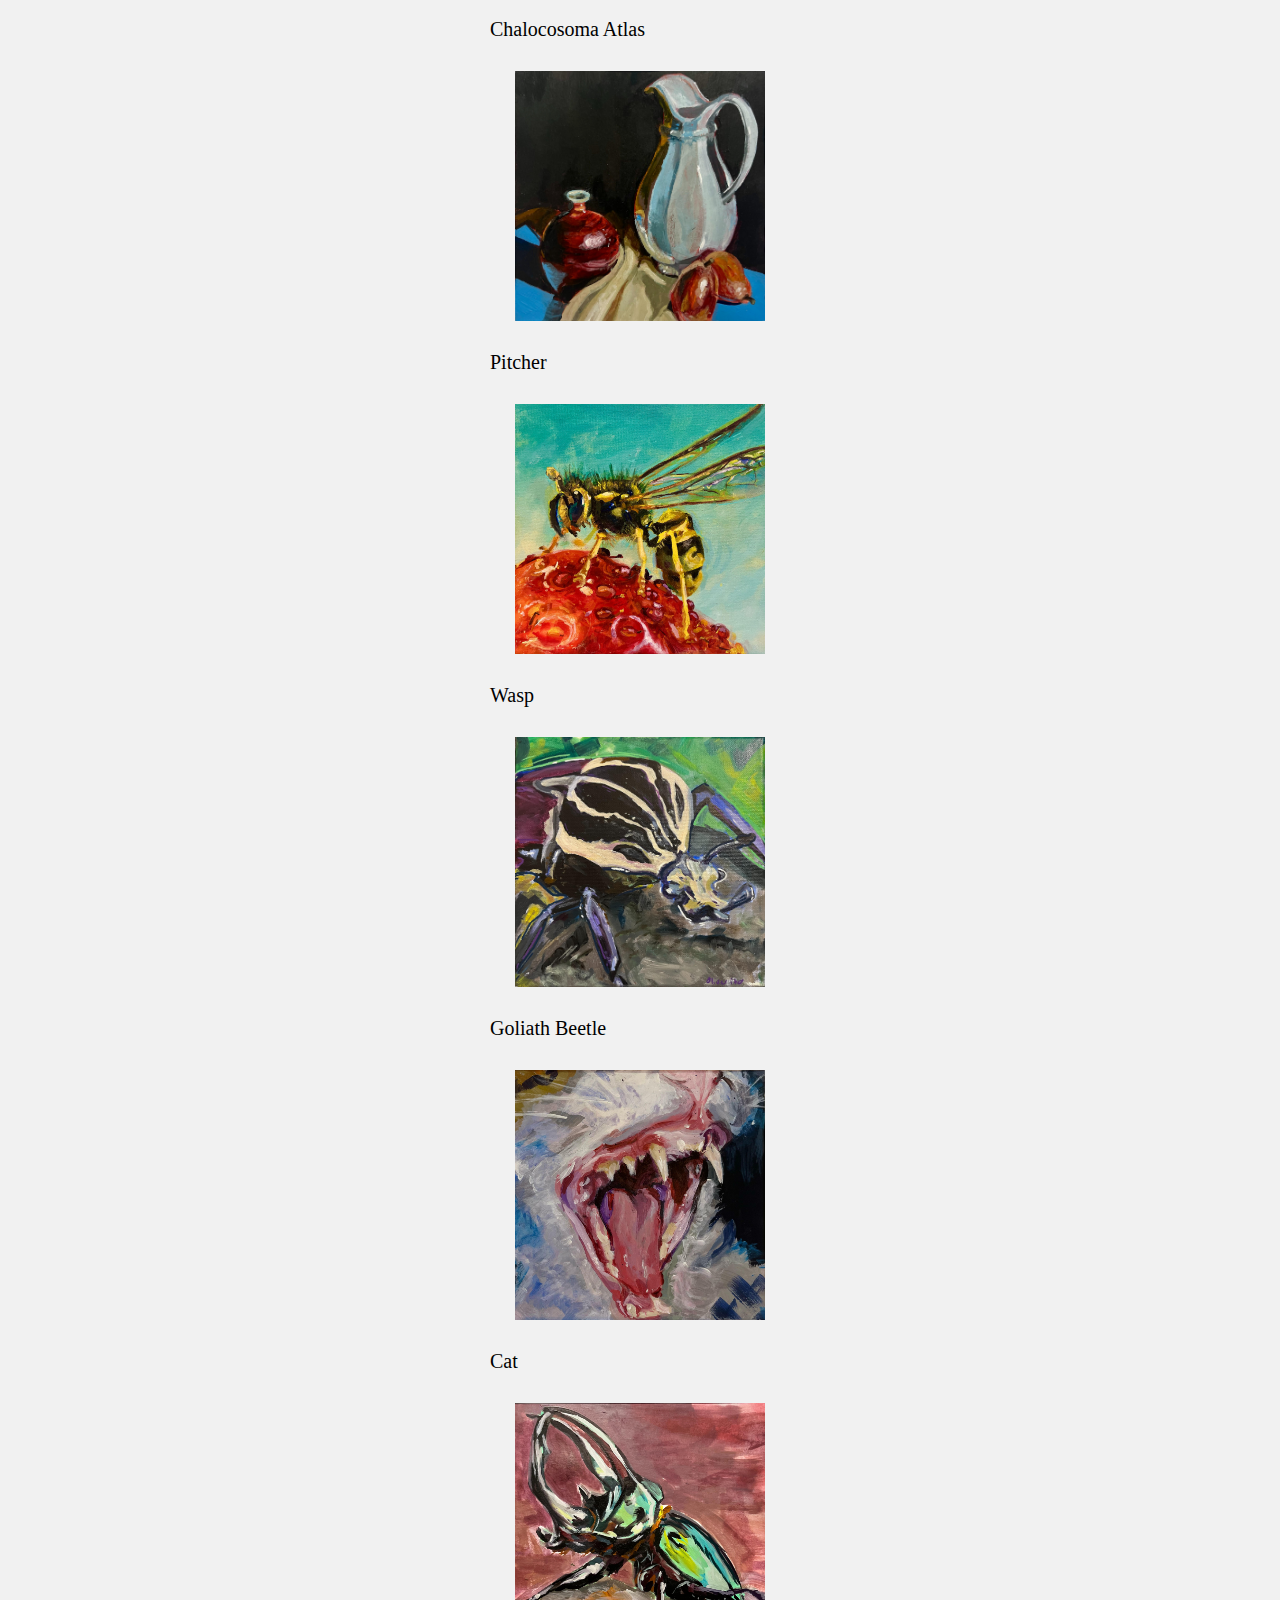
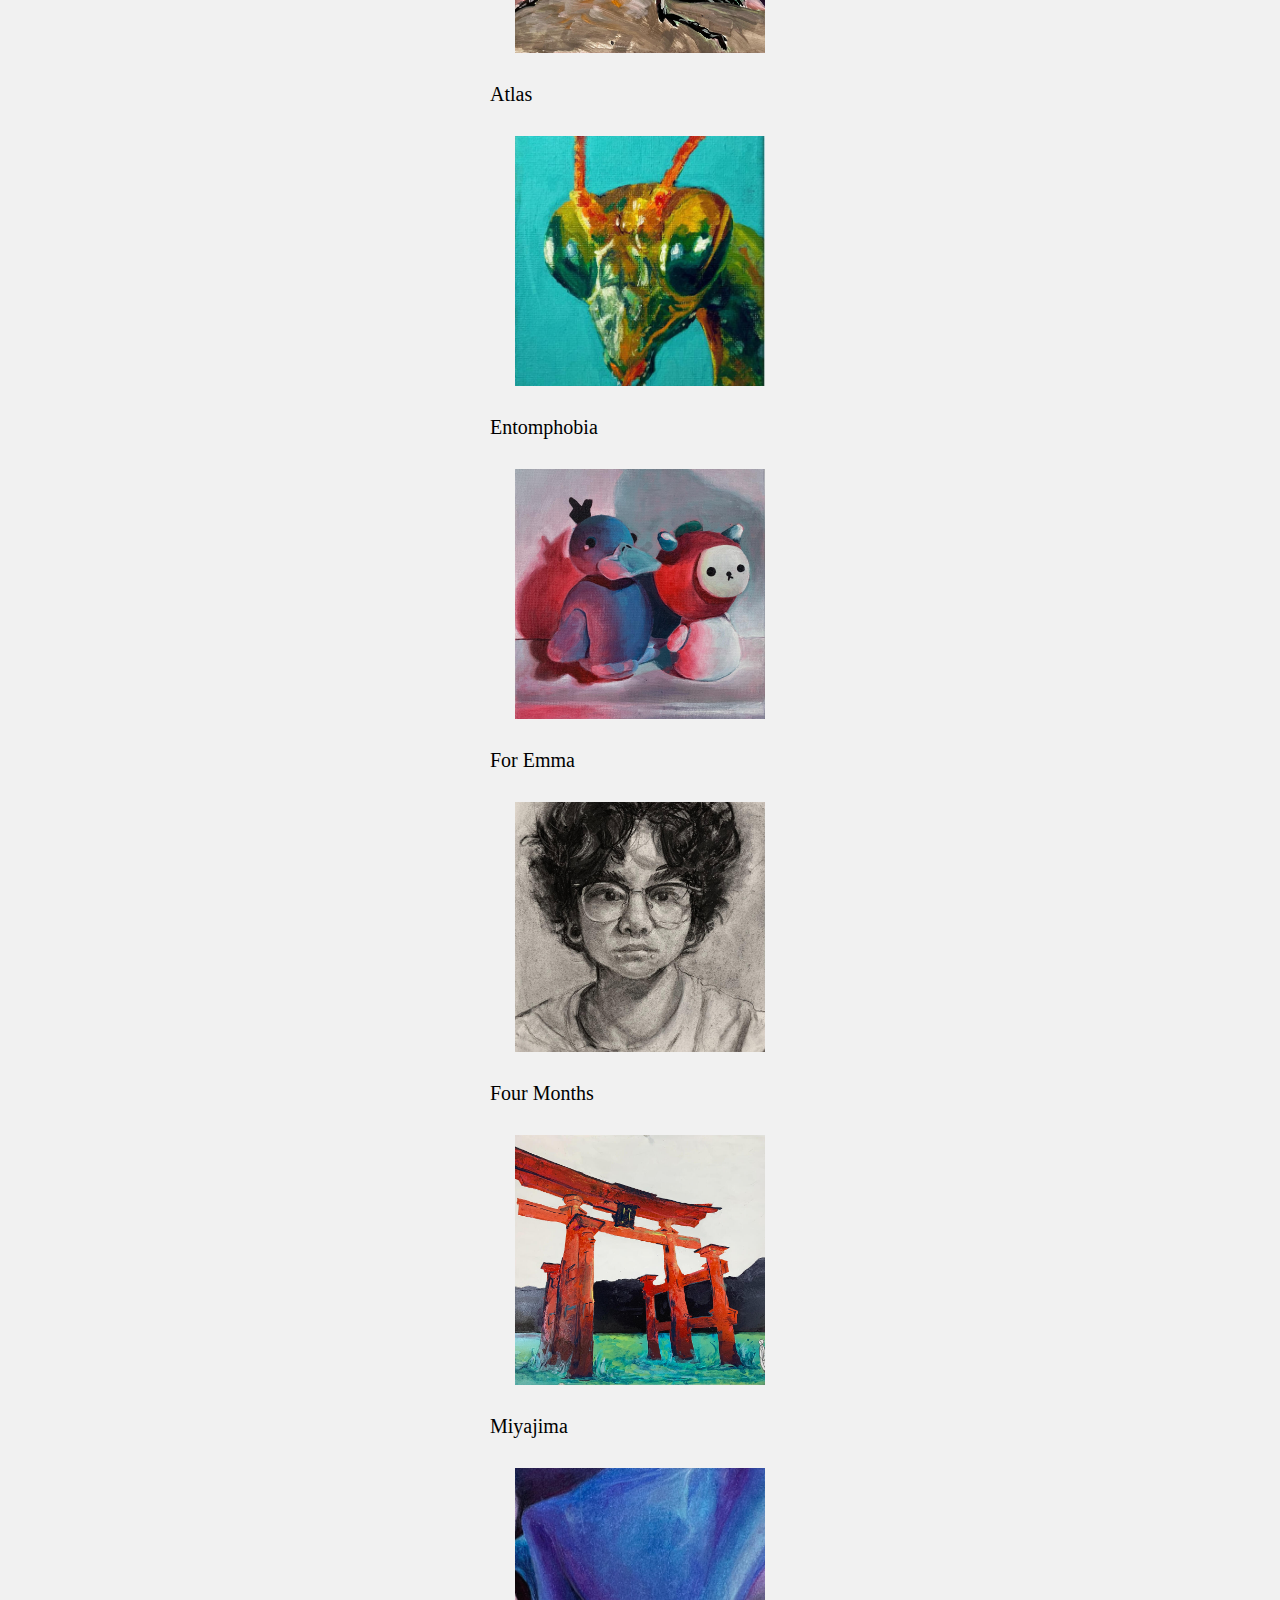
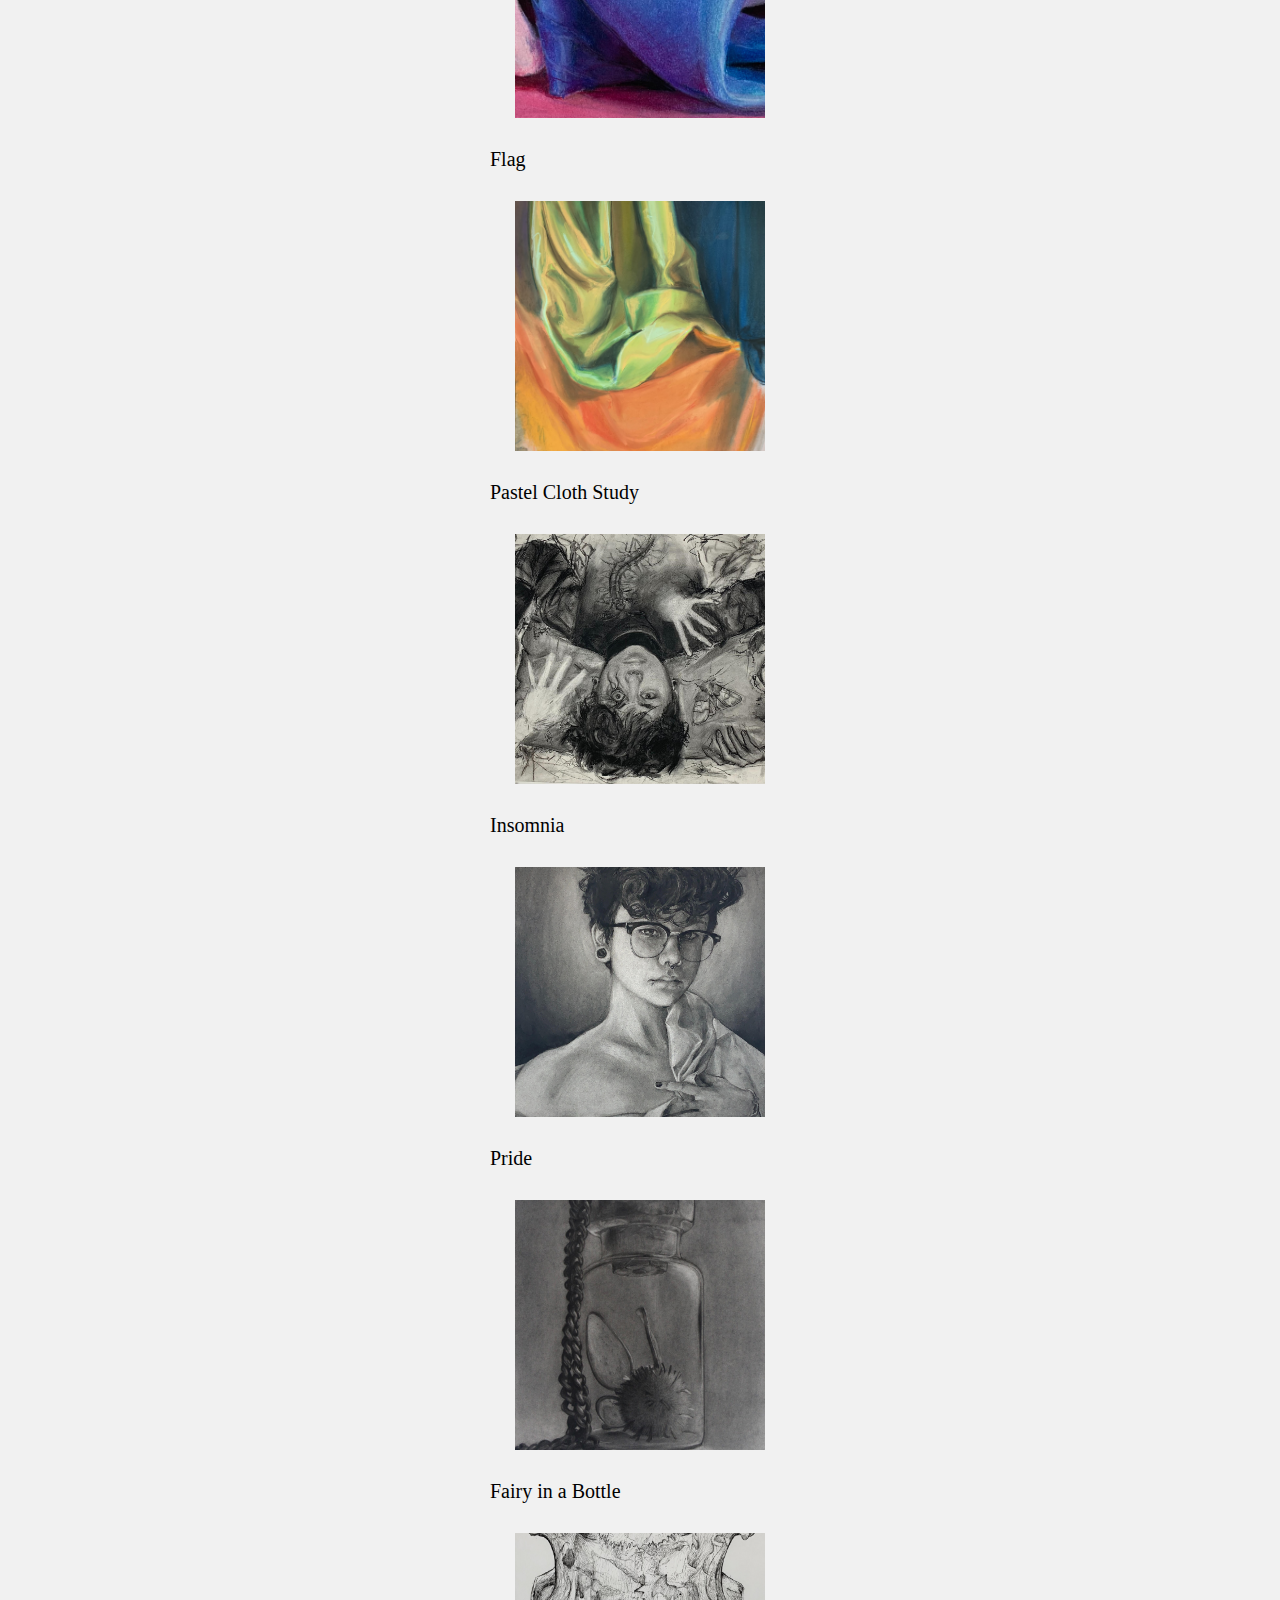
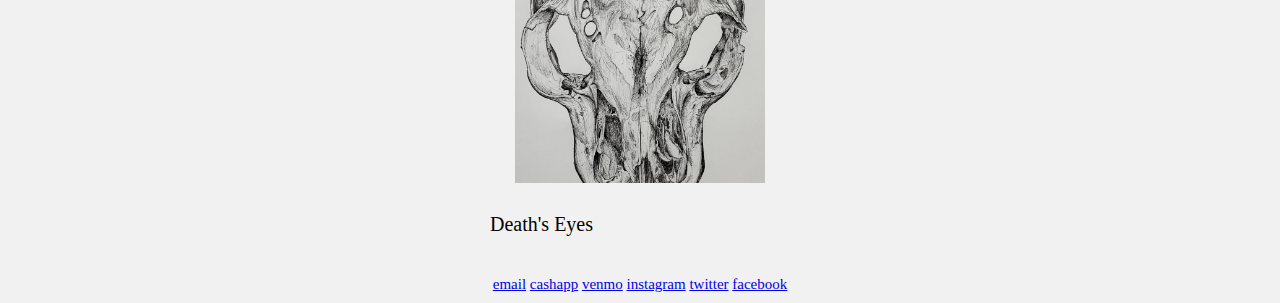
<file: portfolio.html>
<!DOCTYPE html>
<html>
    <head>
        <link rel="stylesheet" href="style.css" />
    </head>
    <body>
        <header>
            <a href="index.html">home</a>
            <a href="portfolio.html">portolio</a>
        </header>
        <p>2021 - 2023</p>
        <p><a href="more_information.html">more information</a></p>
        <div class="portfolio">
            <img src="images/fish/pet_fish.png">
            <p>Pet Fish</p>
            <img src="images/basil_and_aether.png">
            <p>Basil and Aether</p>
            <img src="images/victory_strut.png">
            <p>Victory Strut</p>
            <img src="images/self_portraits_flag/flowers_for_me.png">
            <p>Flowers for Me</p>
            <img src="images/fish/phthalo_blue.png">
            <p>Phthalo Blue</p>
            <img src="images/self_portraits_flag/1_year_5_months.png">
            <p>1 Year 5 Months</p>
            <img src="images/fish/salmonids.png">
            <p>Salmonids</p>
            <img src="images/unrequited_terrifying.png">
            <p>Unrequited Terrifying</p>
            <img src="images/fish/are_you_gonna_eat_me.png">
            <p>Are You Gonna Eat Me</p>
            <img src="images/mammals/my_boss_cat.png">
            <p>My Boss Cat</p>
            <img src="images/mammals/bare_your_teeth.png">
            <p>Bare Your Teeth</p>
            <img src="images/good_stories_are_bad_lies.png">
            <p>Good Stories are Bad Lies</p>
            <img src="images/bang.png">
            <p>BANG</p>
            <img src="images/bugs/chalocosoma_atlas.png">
            <p>Chalocosoma Atlas</p>
            <img src="images/still_lifes/pitcher.png">
            <p>Pitcher</p>
            <img src="images/bugs/wasp.png">
            <p>Wasp</p>
            <img src="images/bugs/goliath_beetke.png">
            <p>Goliath Beetle</p>
            <img src="images/mammals/cat.png">
            <p>Cat</p>
            <img src="images/bugs/atlas_beetle.png">
            <p>Atlas</p>
            <img src="images/bugs/entomphobia.png">
            <p>Entomphobia</p>
            <img src="images/for_emma/for_emma.png">
            <p>For Emma</p>
            <img src="images/self_portraits_flag/4_months.png">
            <p>Four Months</p>
            <img src="images/miyajima.png">
            <p>Miyajima</p>
            <img src="images/self_portraits_flag/flag.png">
            <p>Flag</p>
            <img src="images/still_lifes/pastel_cloth_study.png">
            <p>Pastel Cloth Study</p>
            <img src="images/insomnia.png">
            <p>Insomnia</p>
            <img src="images/self_portraits_flag/pride.png">
            <p>Pride</p>
            <img src="images/fairy_in_a_bottle.png">
            <p>Fairy in a Bottle</p>
            <img src="images/mammals/deaths_eyes.png">
            <p>Death's Eyes</p>


            

        </div>
        <footer>
            <a href="https://oliverito0522@gmail.com/">email</a>
            <a href="https://cash.app/$puucky/">cashapp</a>
            <a href="https://account.venmo.com/u/Oliver-Ito">venmo</a>
            <a href="https://instagram.com/oliver._.ito/">instagram</a>
            <a href="https://twitter.com/puuucky/">twitter</a>
            <a href="https://facebook.com/people/Oliver-Ito/">facebook</a>
        </footer>
    </body>
</html>
</file>
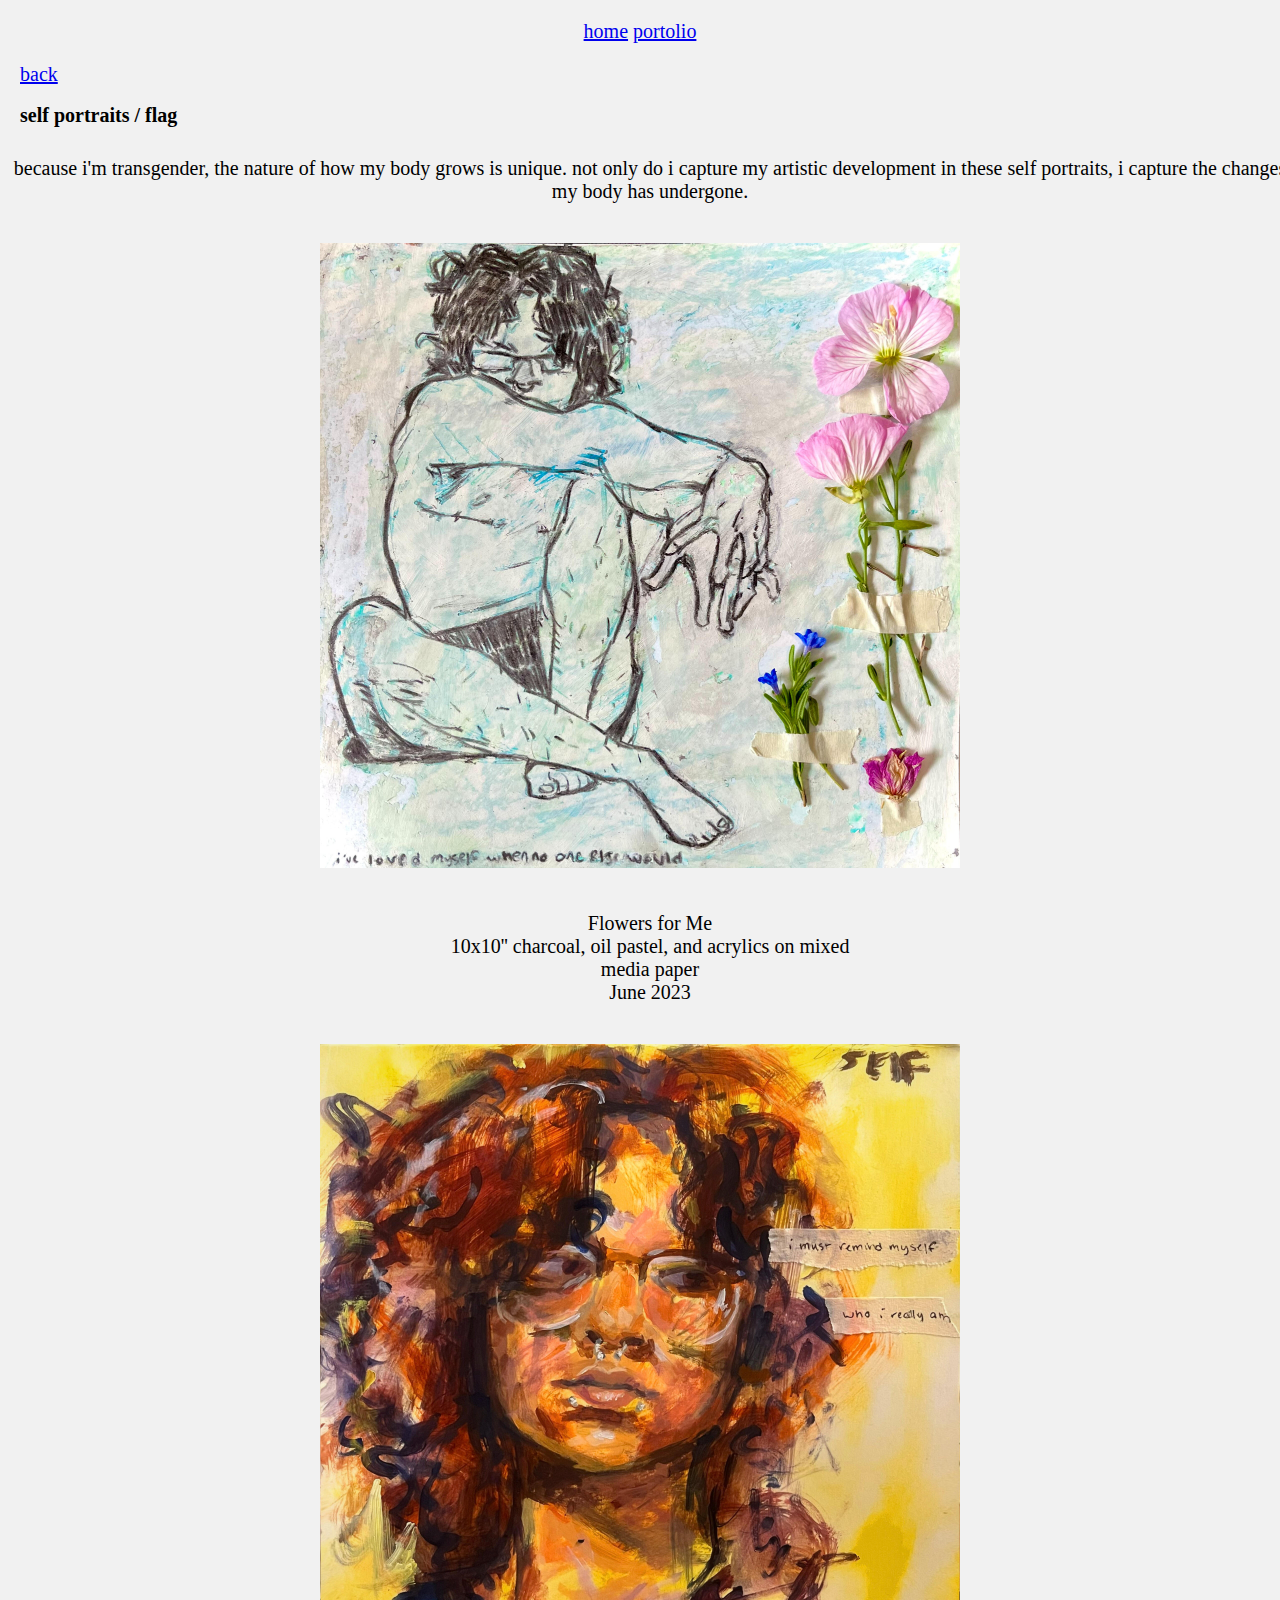
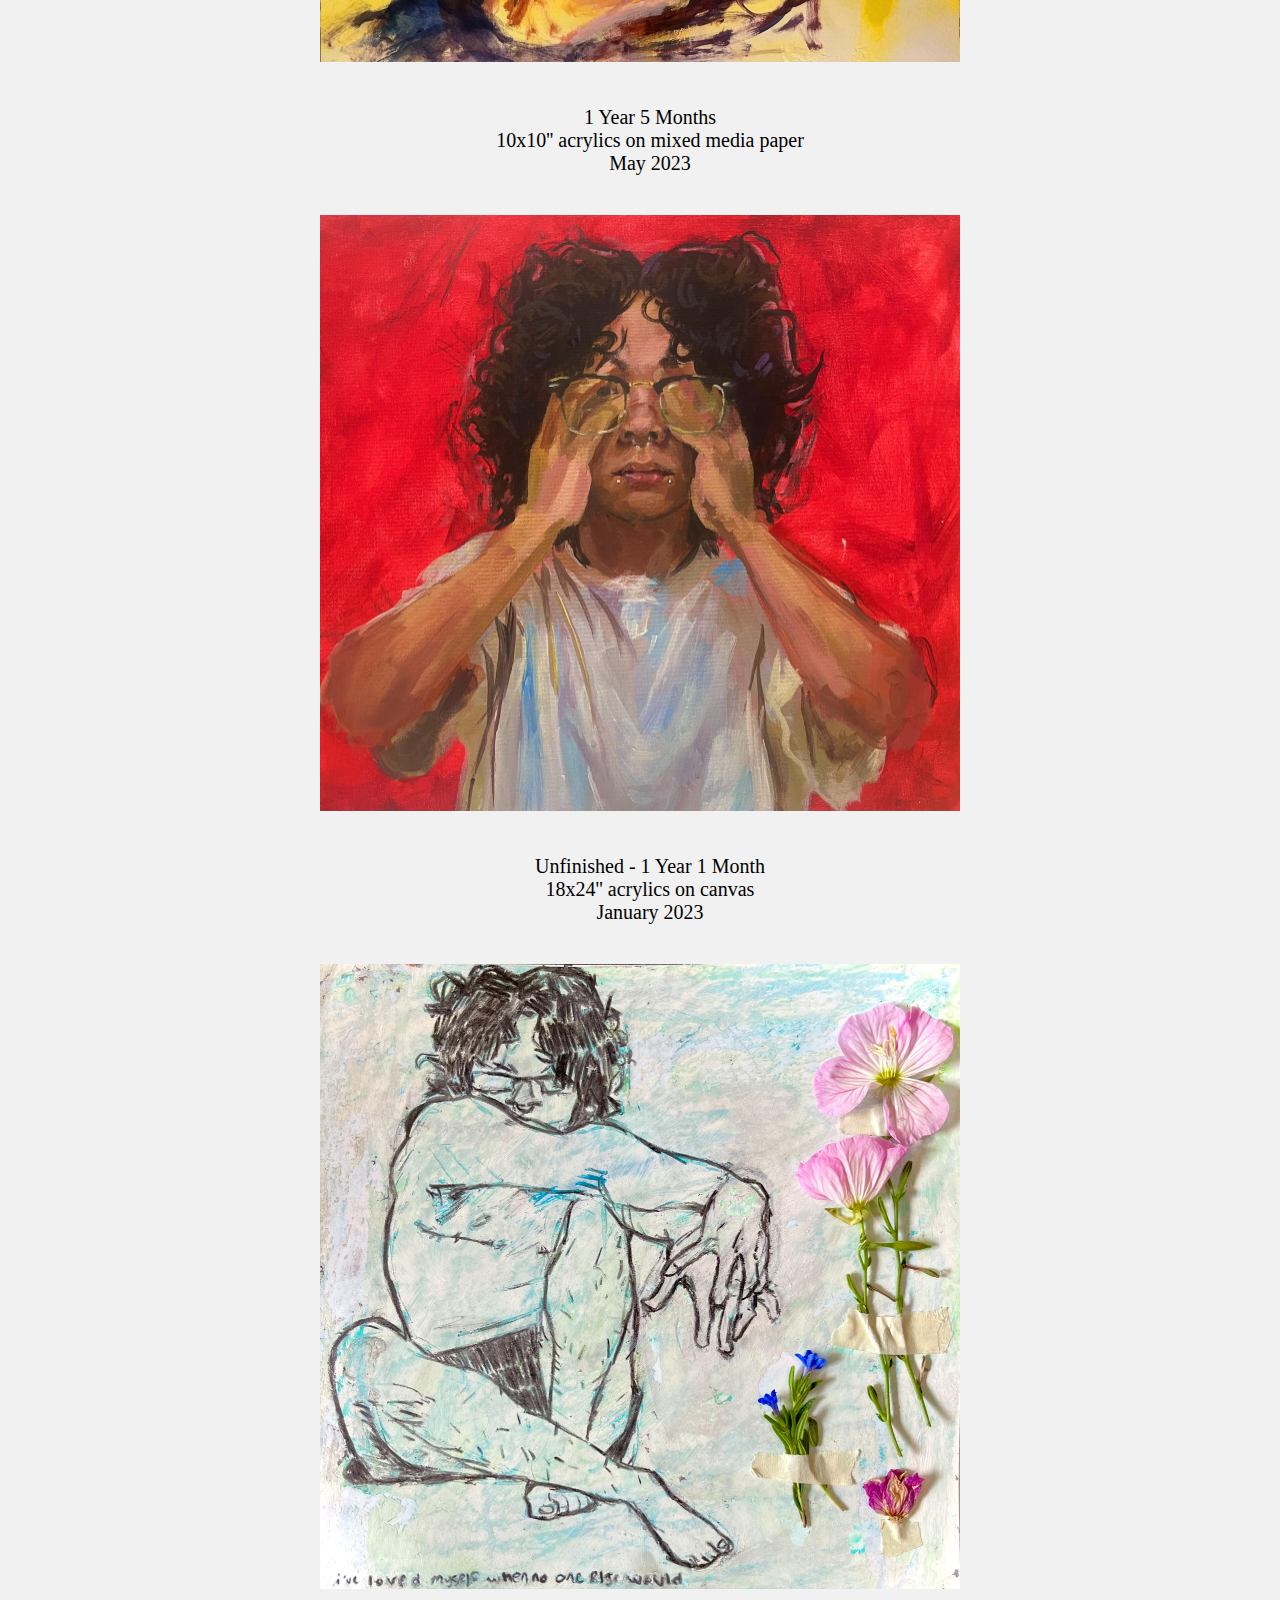
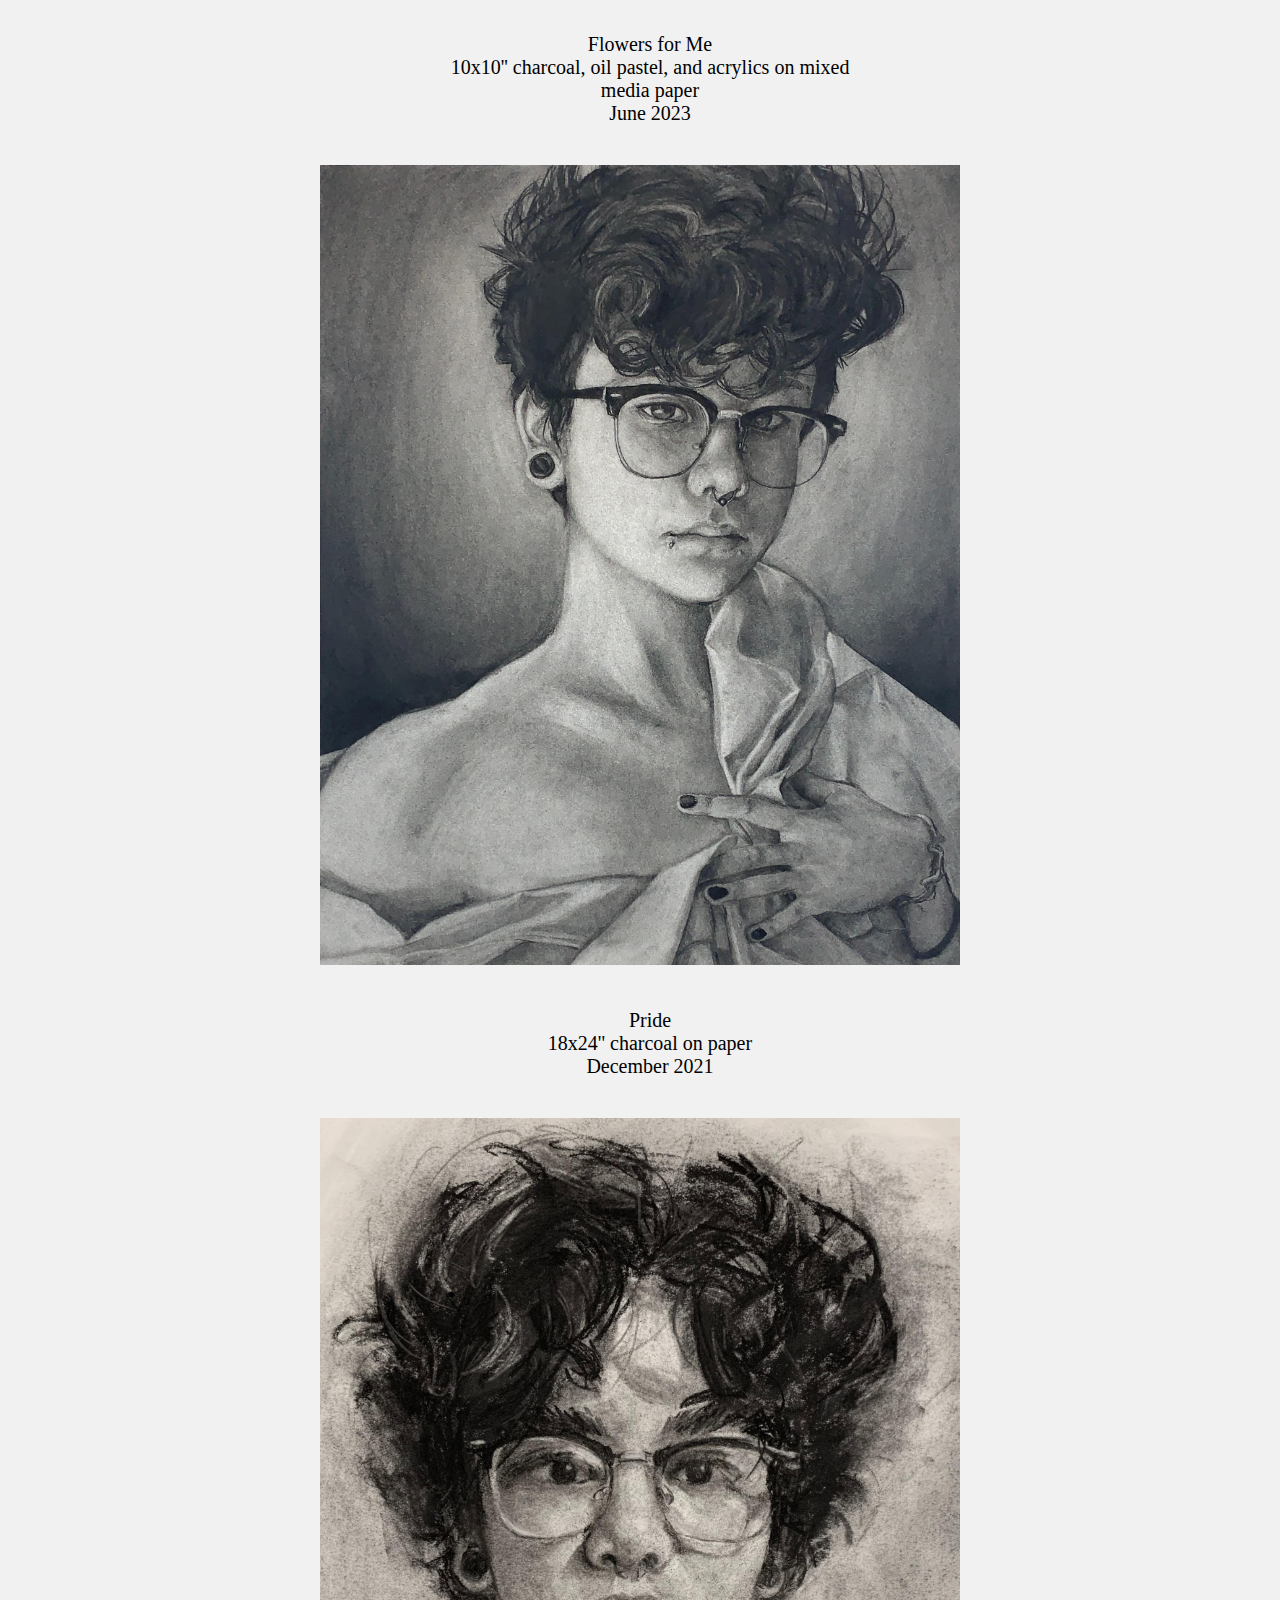
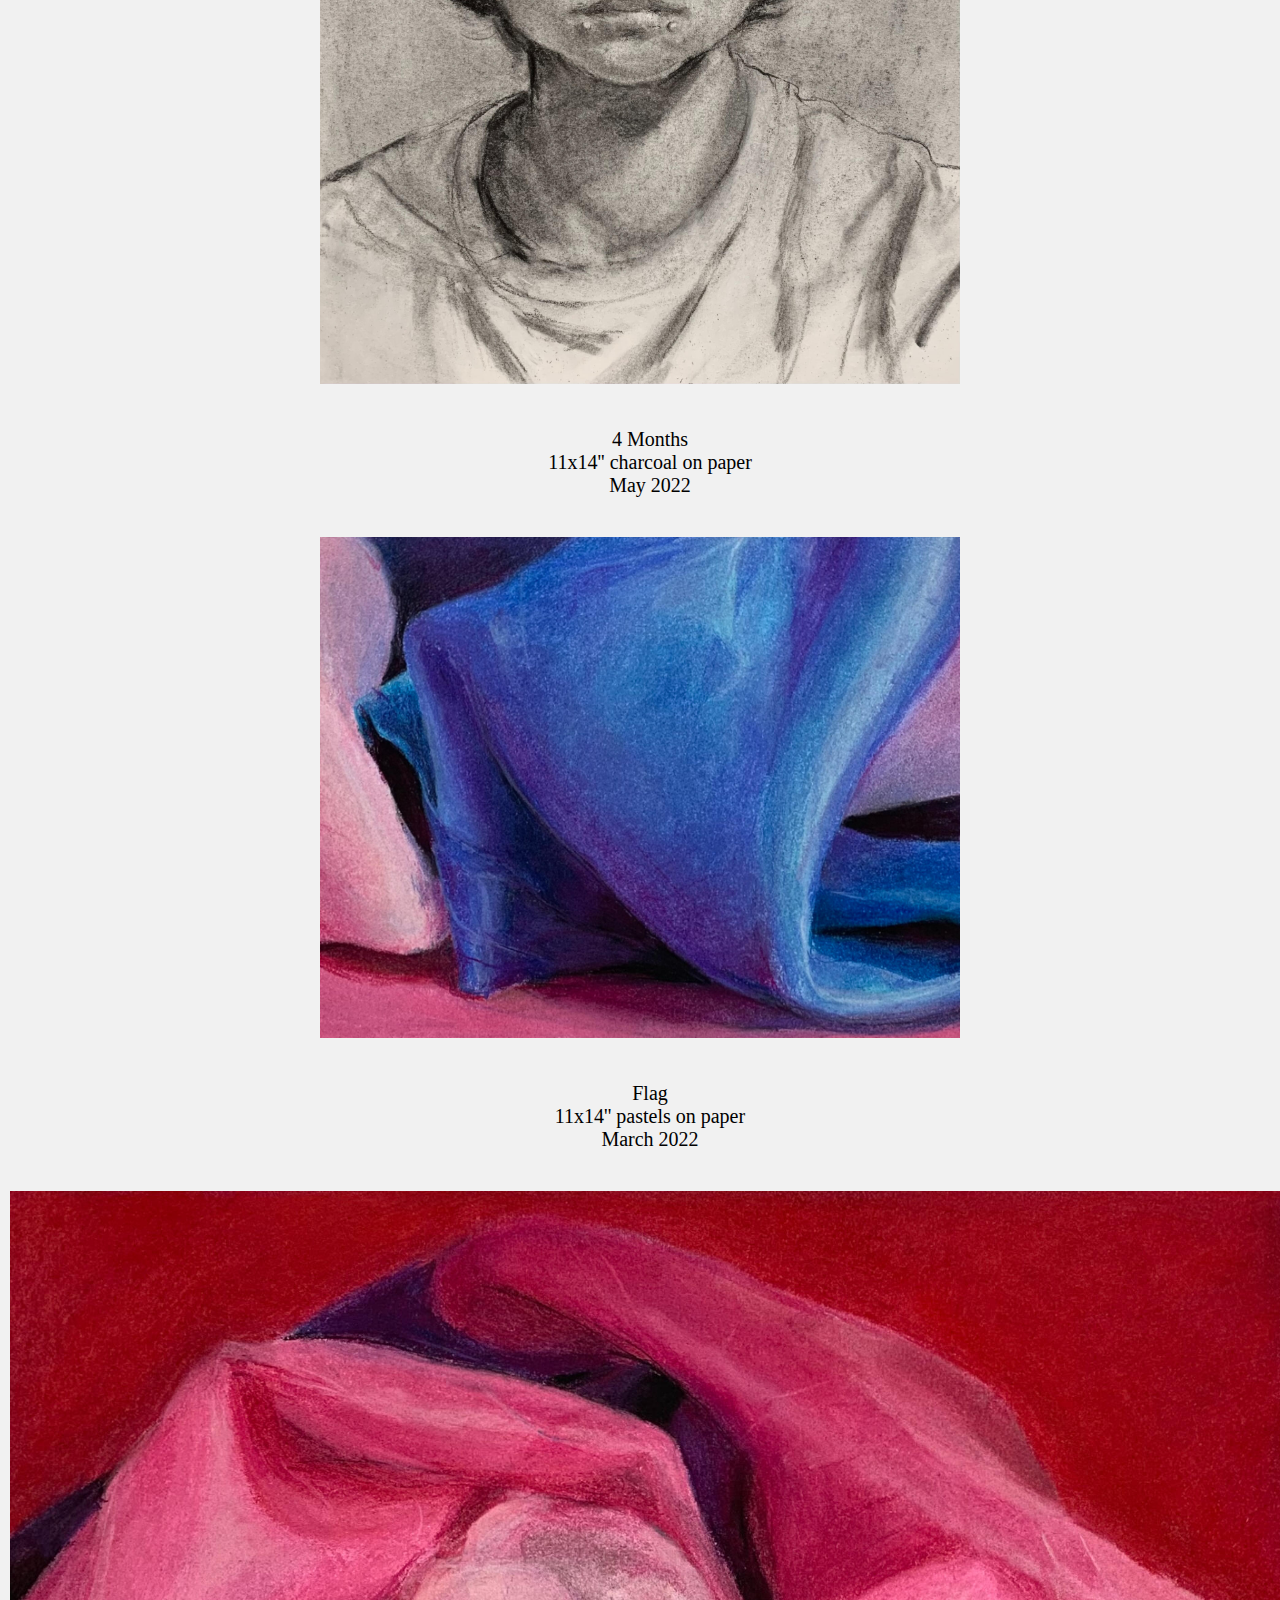
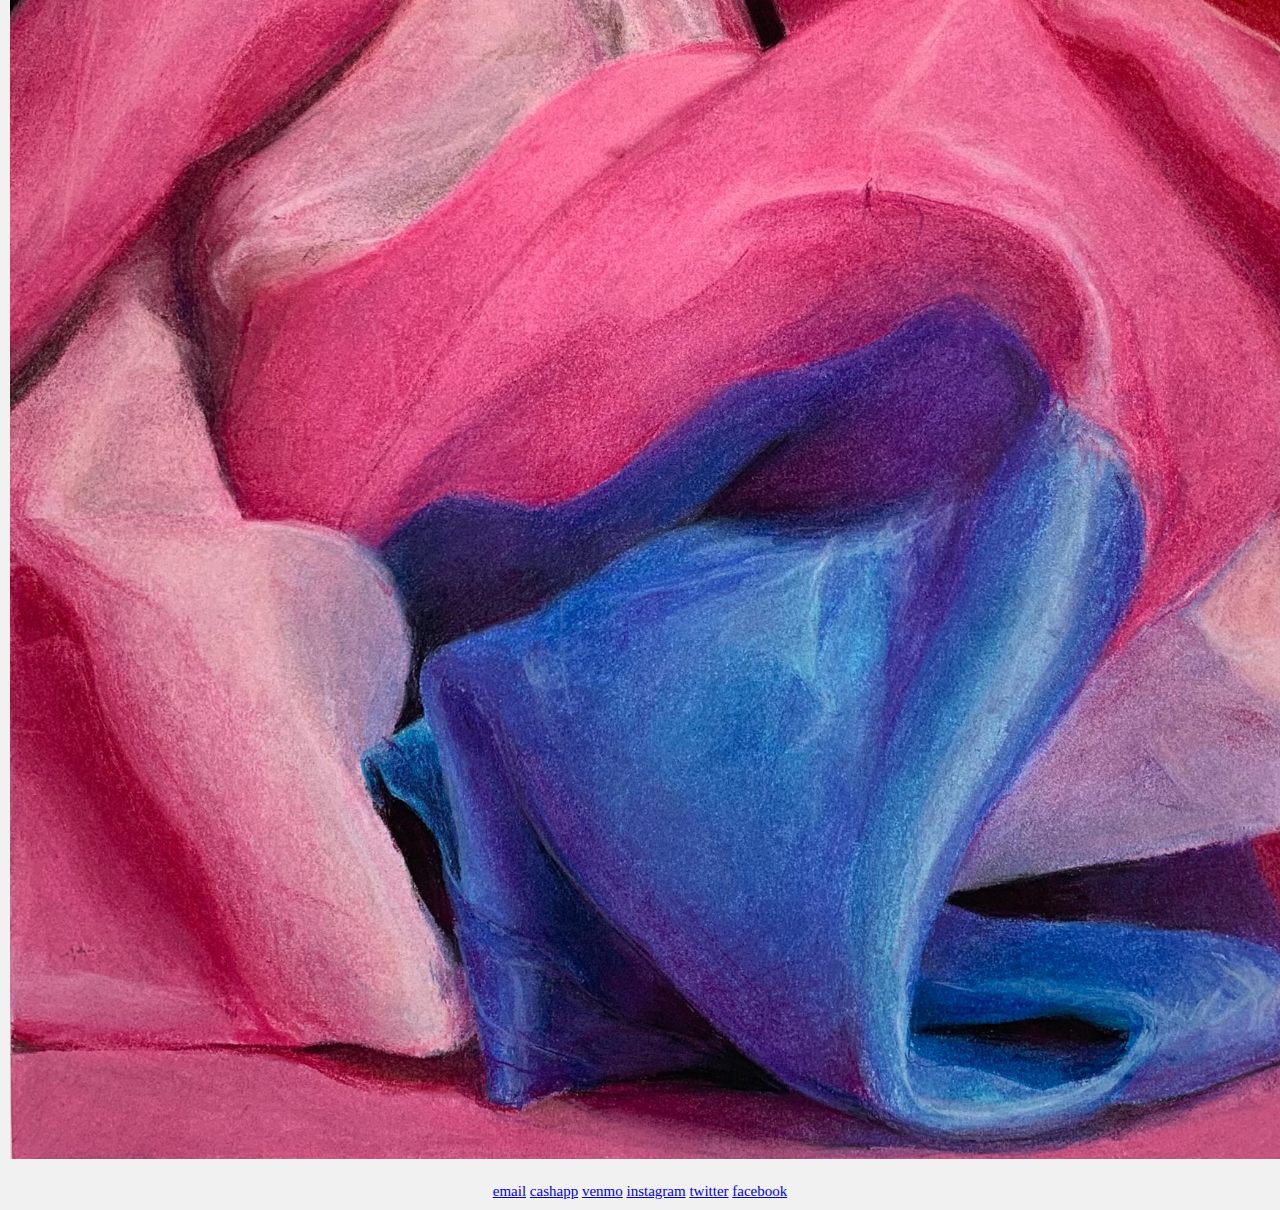
<file: portraits.html>
<!DOCTYPE html>
<html>
    <head>
        <link rel="stylesheet" href="style.css" />
    </head>
    <body>
        <header>
            <a href="index.html">home</a>
            <a href="portfolio.html">portolio</a>
        </header>
        <div class="back">
            <a href="more_information.html">back</a>
        </div>
        <br>
        <div class="content">
            <strong class="category">self portraits / flag</strong>
            <p>because i'm transgender, the nature of how my body grows is unique. not only do i capture my artistic development in these self portraits, i capture the changes my body has undergone.</p>
            <img src="images/self_portraits_flag/flowers_for_me.png">
            <p>Flowers for Me
                <br>10x10'' charcoal, oil pastel, and acrylics on mixed 
                <br>media paper
                <br>June 2023
            </p>
            <img src="images/self_portraits_flag/1_year_5_months.png">
            <p>1 Year 5 Months
                <br>10x10'' acrylics on mixed media paper
                <br>May 2023
            </p>
            <img src="images/self_portraits_flag/unfinished.png">
            <p>Unfinished - 1 Year 1 Month
                <br>18x24'' acrylics on canvas
                <br>January 2023
            </p>
            <img src="images/self_portraits_flag/flowers_for_me.png">
            <p>Flowers for Me
                <br>10x10'' charcoal, oil pastel, and acrylics on mixed 
                <br>media paper
                <br>June 2023
            </p>
            <img src="images/self_portraits_flag/pride.png">
            <p>Pride
                <br>18x24'' charcoal on paper
                <br>December 2021
            </p>
            <img src="images/self_portraits_flag/4_months.png">
            <p>4 Months
                <br>11x14'' charcoal on paper
                <br>May 2022
            </p>
            <img src="images/self_portraits_flag/flag.png">
            <p>Flag
                <br>11x14'' pastels on paper
                <br>March 2022
            </p>
            <div class="large_image">
                <img src="images/self_portraits_flag/flag_big.png">
            </div>
            <footer>
                <a href="https://oliverito0522@gmail.com/">email</a>
                <a href="https://cash.app/$puucky/">cashapp</a>
                <a href="https://account.venmo.com/u/Oliver-Ito">venmo</a>
                <a href="https://instagram.com/oliver._.ito/">instagram</a>
                <a href="https://twitter.com/puuucky/">twitter</a>
                <a href="https://facebook.com/people/Oliver-Ito/">facebook</a>
            </footer>
        </div>
    </body>
</html>
</file>
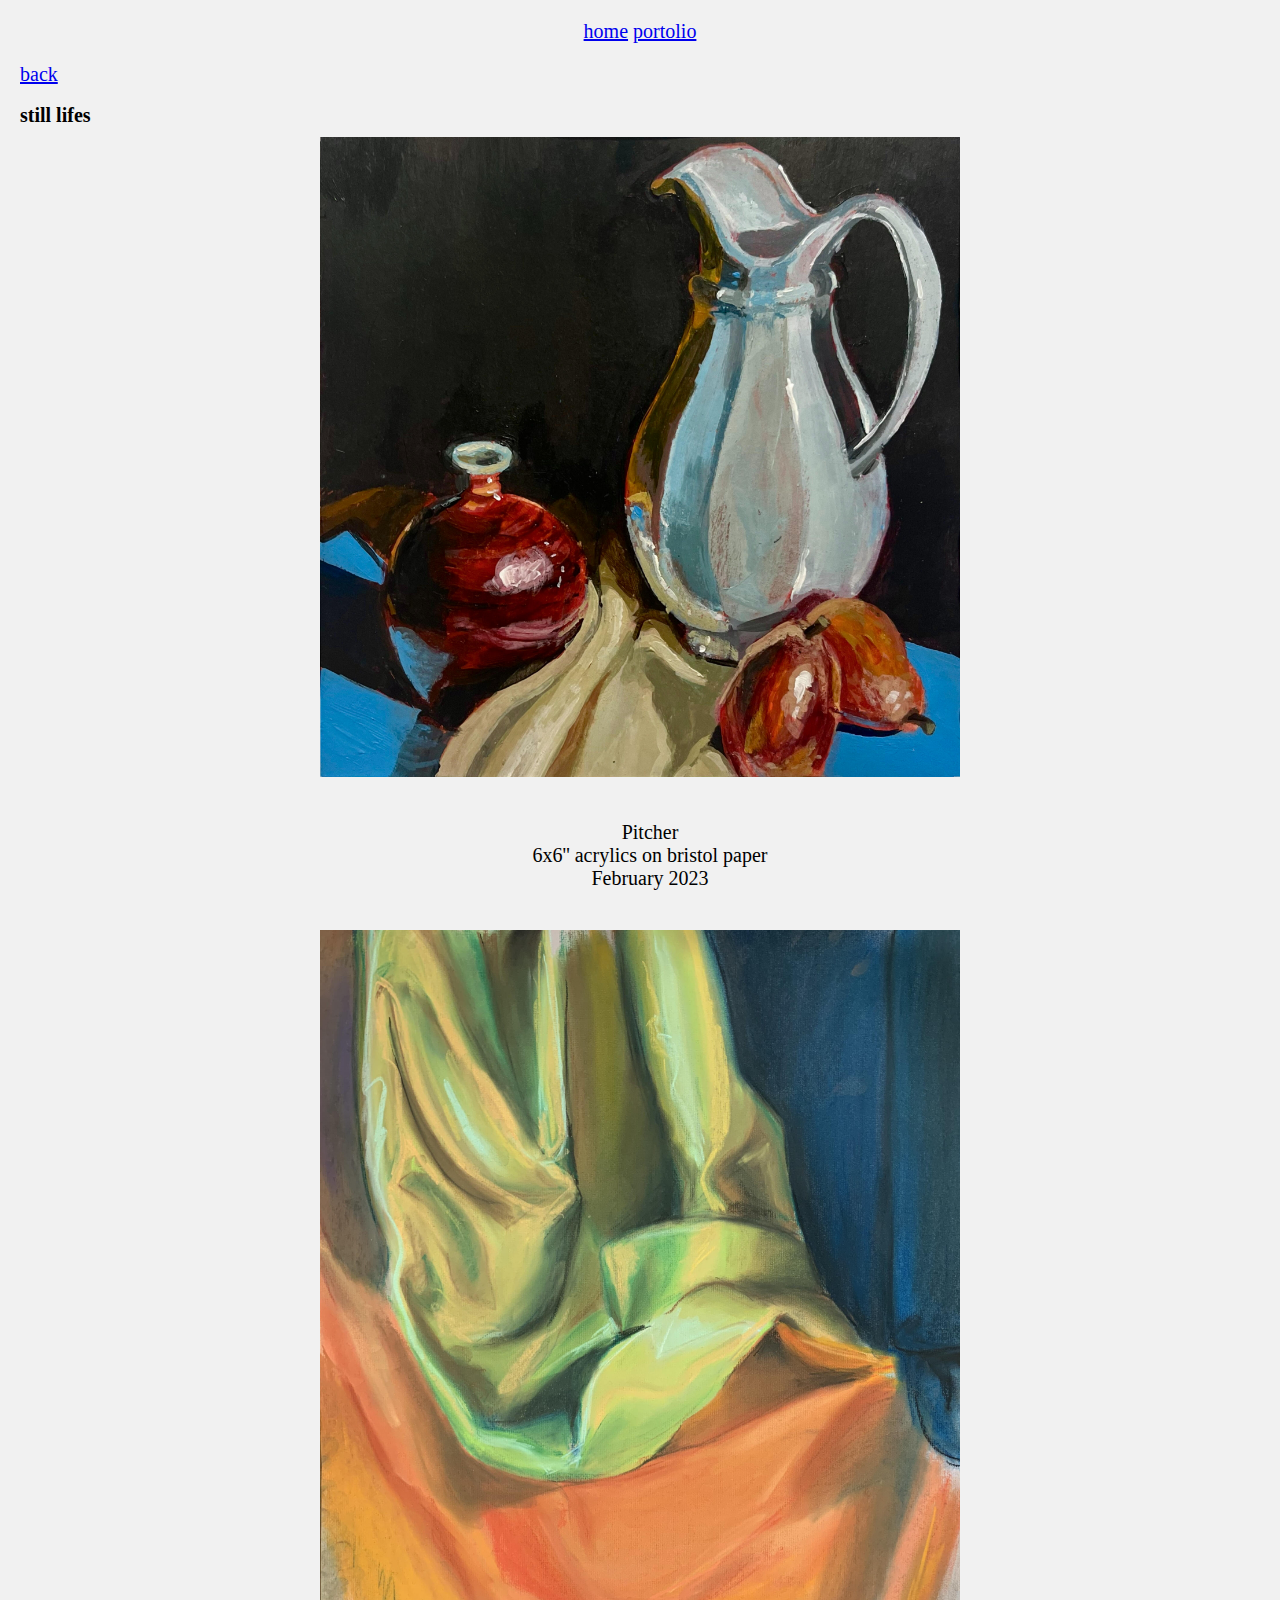
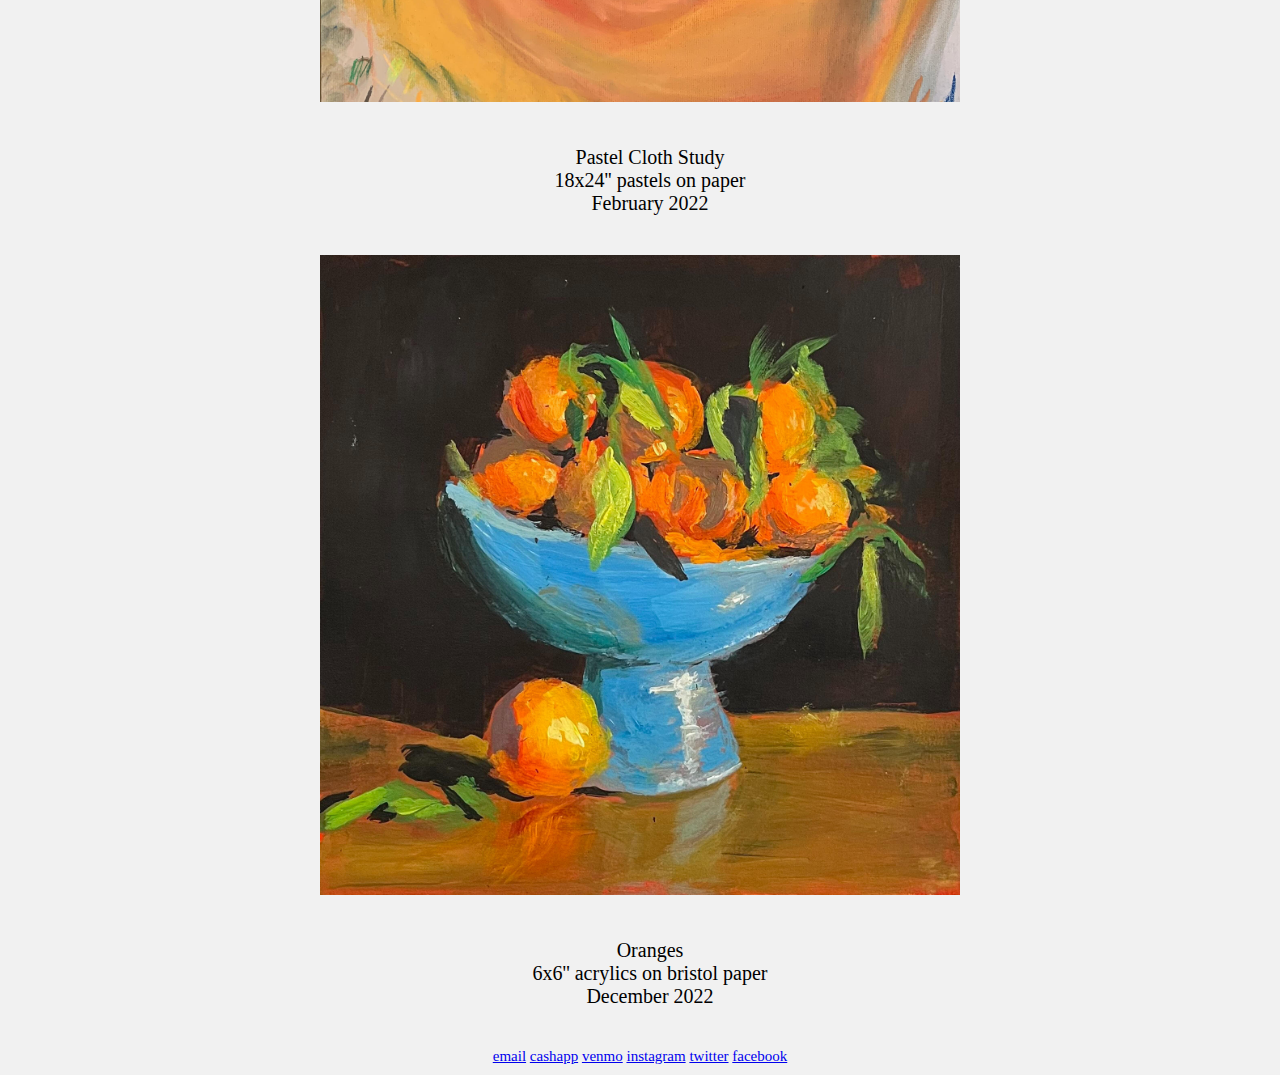
<file: still_lifes.html>
<!DOCTYPE html>
<html>
    <head>
        <link rel="stylesheet" href="style.css" />
    </head>
    <body>
        <header>
            <a href="index.html">home</a>
            <a href="portfolio.html">portolio</a>
        </header>
        <div class="back">
            <a href="more_information.html">back</a>
        </div>
        <br>
        <strong class="category">still lifes</strong>
        <div class="content">
            <img src="images/still_lifes/pitcher.png">
            <p>Pitcher
                <br>6x6'' acrylics on bristol paper
                <br>February 2023
            </p>
            <img src="images/still_lifes/pastel_cloth_study.png">
            <p>Pastel Cloth Study
                <br>18x24'' pastels on paper
                <br>February 2022
            </p>
            <img src="images/still_lifes/oranges.png">
            <p>Oranges
                <br>6x6'' acrylics on bristol paper
                <br>December 2022
            </p>
        </div>
        <footer>
            <a href="https://oliverito0522@gmail.com/">email</a>
            <a href="https://cash.app/$puucky/">cashapp</a>
            <a href="https://account.venmo.com/u/Oliver-Ito">venmo</a>
            <a href="https://instagram.com/oliver._.ito/">instagram</a>
            <a href="https://twitter.com/puuucky/">twitter</a>
            <a href="https://facebook.com/people/Oliver-Ito/">facebook</a>
        </footer>
    </body>
</html>
</file>
<file: style.css>
body {
    background-color: #f1f1f1;
    font-family: Arial, Helvetica, sans-serif;
    /* background: linear-gradient(to right, #e9e4e4 0%, #ff867a 0%, #ff8c7f 21%, #f99185 52%, #cf556c 78%, #b12a5b 100%); */
    margin: 0;
    padding: 0;
}

header {
    font-size: 20px;
    background-color: #f1f1f1;
    padding: 20px;
    text-align: center;
    color: black;
    font-family: Georgia, 'Times New Roman', Times, serif;
}

h1 {
    color: black;
    font-size: 48px;
    width: 100%;
    font-style: italic;
    font-family: Georgia, 'Times New Roman', Times, serif;
    text-align: center;
}

h3 {
    color: black;
    font-size: 20px;
    width: 100%;
    font-style: italic;
    font-family: Georgia, 'Times New Roman', Times, serif;
    text-align: center;
}

h4 {
    color: black;
    font-size: 20px;
    width: 100%;
    font-weight: lighter;
    font-family: Georgia, 'Times New Roman', Times, serif;
    text-align: center;
}

.back {
    /* color: black; */
    font-size: 20px;
    width: 100%;
    font-weight: lighter;
    font-family: Georgia, 'Times New Roman', Times, serif;
    padding: 0 20px;
    text-align: left;
}

.category {
    display: flex;
    flex-wrap: wrap;
    align-items: left;
    max-width: 1000px;
    padding: 0 20px;
    font-family: Georgia, 'Times New Roman', Times, serif;
    font-size: 20px;
}

.highlights {
    display: flex;
    flex-wrap: wrap;
    justify-content: center;
    align-items: center;
    margin: 0 auto;
    max-width: 1000px;
    padding: 0 20px;
}

.highlights img {
    width: 250px;
    height: 250px;
    padding: 10px;
}

.content img {
    /* width: 250px; */
    height: 250px;
    padding: 10px;
}

#more_info {
    display: flex;
    flex-wrap: wrap;
    justify-content: center;
    align-items: left;
    margin: 0 auto;
    max-width: 800px;
    padding: 0 20px;
}

p {
    color: black;
    font-size: 20px;
    width: 100%;
    padding: 10px;
    font-family: Georgia, 'Times New Roman', Times, serif;
    /* text-align: center; */
}

footer {
    background-color: #f1f1f1;
    padding: 10px;
    text-align: center;
    font-size: 15px;
    color: black;
    font-family: Georgia, 'Times New Roman', Times, serif;
}

.content {
    text-align: center;
}

.content img {
    width: 50%;
    height: 50%;
}

.large_image img {
    width: 100%;
    height: 200%;
}

.portfolio {
    /* text-align: center */
    display: flex;
    flex-wrap: wrap;
    justify-content: center;
    align-items: center;
    margin: 0 auto;
    max-width: 1000px;
    padding: 0 20px;
    width: 25%;
    height: 25%;
}

.portfolio img {
    object-fit: cover;
    width: 250px;
    height: 250px;
    /* padding: 10px; */
}
</file>
